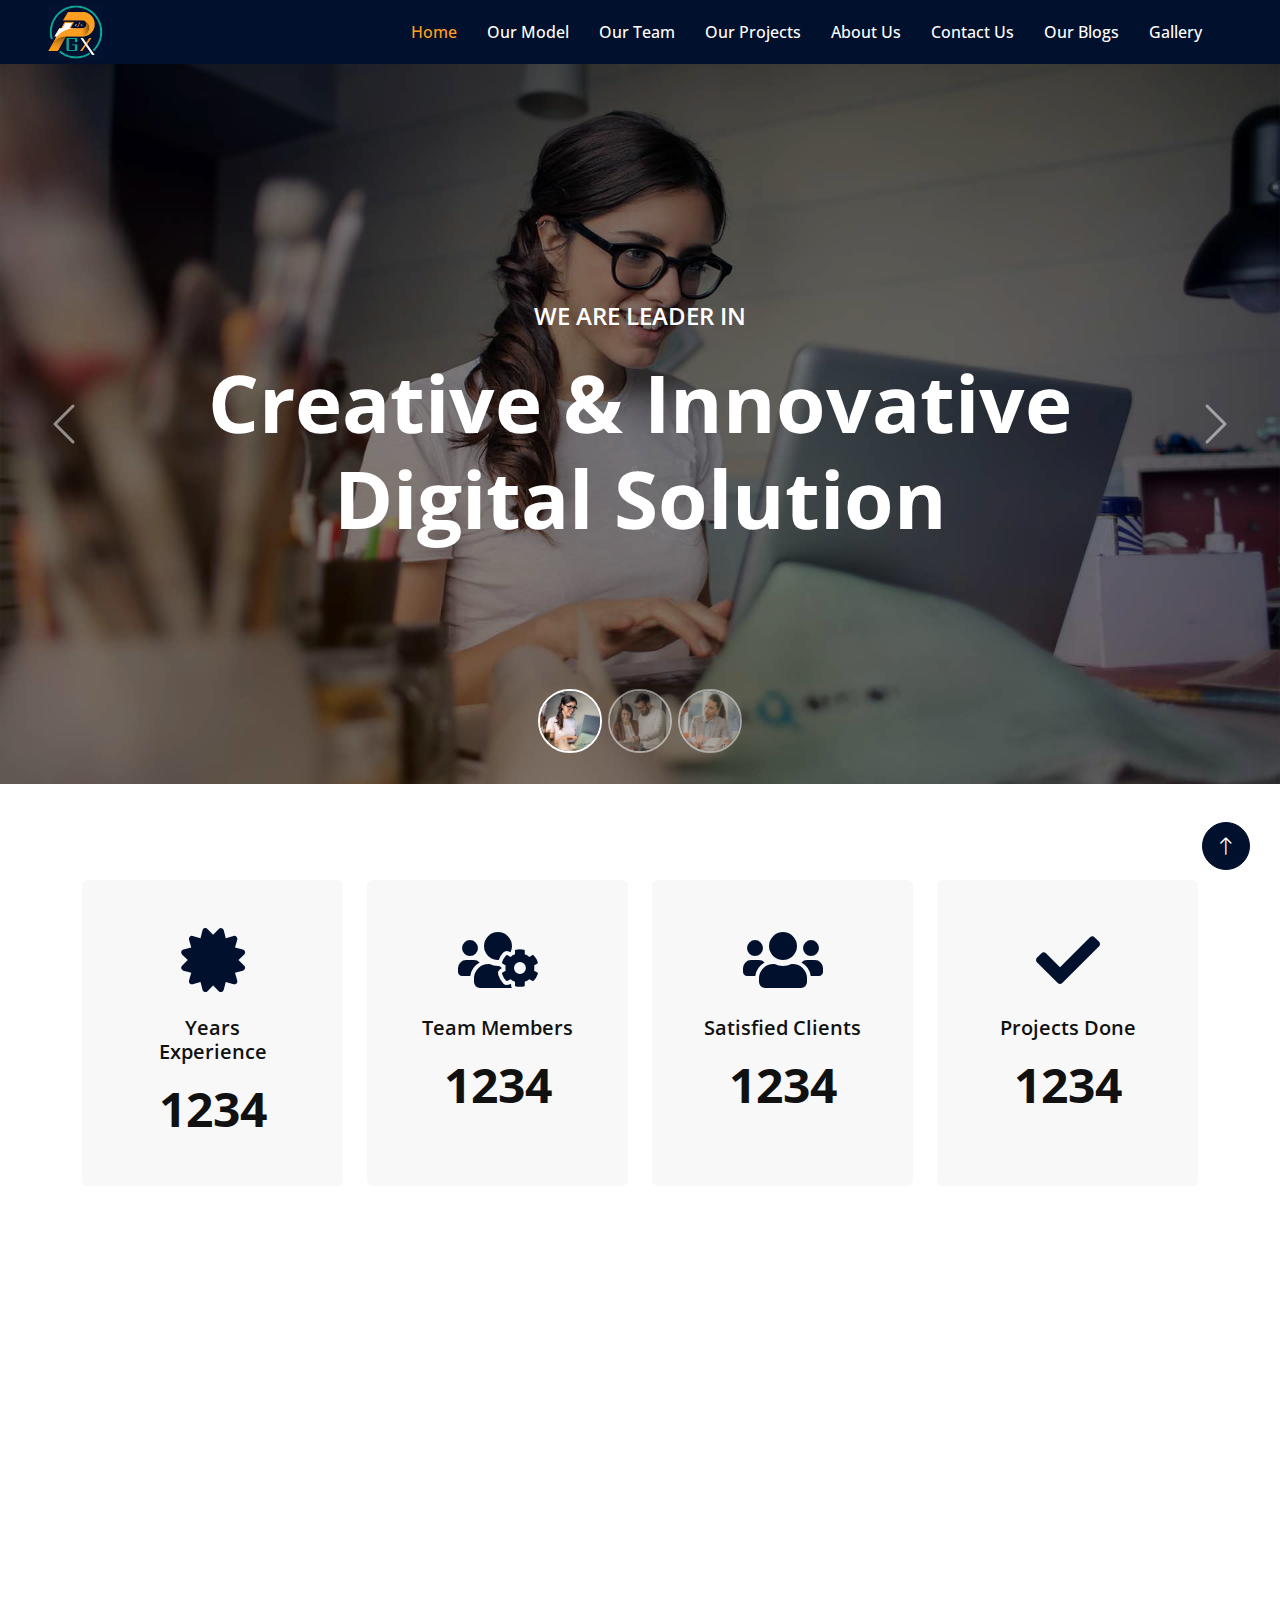
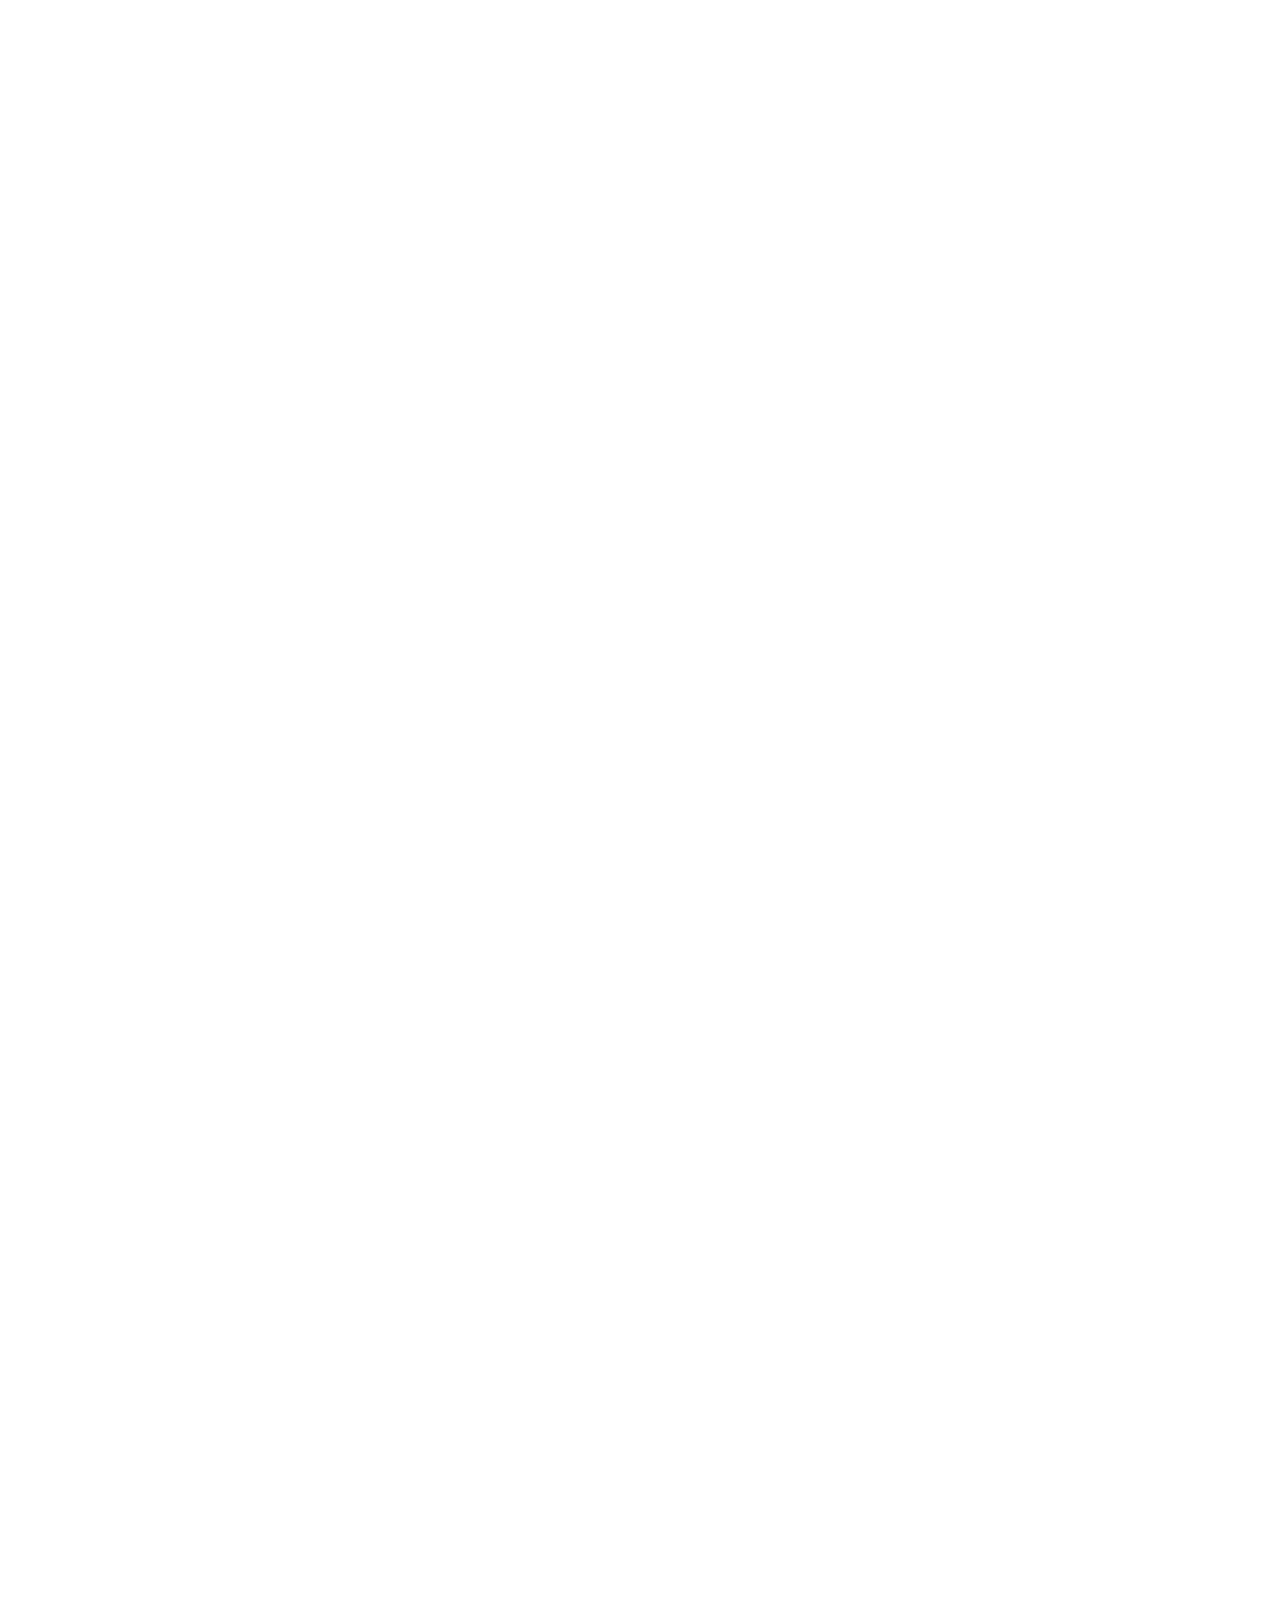
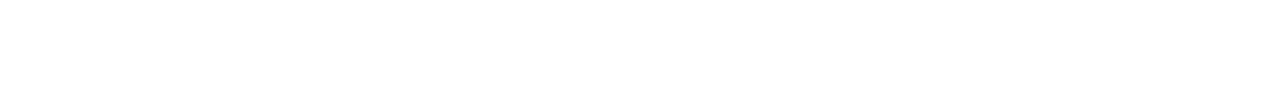
<file: index.html>
<!DOCTYPE html>
<html lang="en">

<head>
    <meta charset="utf-8">
    <title>Home</title>
    <meta content="width=device-width, initial-scale=1.0" name="viewport">
    <meta content="" name="keywords">
    <meta content="" name="description">

    <!-- Favicon -->
    <link href="img/favicon.ico" rel="icon">

    <!-- Google Web Fonts -->
    <link rel="preconnect" href="https://fonts.googleapis.com">
    <link rel="preconnect" href="https://fonts.gstatic.com" crossorigin>
    <link href="https://fonts.googleapis.com/css2?family=Open+Sans:wght@400;500;600;700&display=swap" rel="stylesheet">

    <!-- Icon Font Stylesheet -->
    <link href="https://cdnjs.cloudflare.com/ajax/libs/font-awesome/5.10.0/css/all.min.css" rel="stylesheet">
    <link href="https://cdn.jsdelivr.net/npm/bootstrap-icons@1.4.1/font/bootstrap-icons.css" rel="stylesheet">

    <!-- Libraries Stylesheet -->
    <link href="lib/animate/animate.min.css" rel="stylesheet">
    <link href="lib/owlcarousel/assets/owl.carousel.min.css" rel="stylesheet">
    <link href="lib/lightbox/css/lightbox.min.css" rel="stylesheet">

    <!-- Customized Bootstrap Stylesheet -->
    <link href="css/bootstrap.min.css" rel="stylesheet">

    <!-- Template Stylesheet -->
    <link href="css/style.css" rel="stylesheet">
</head>

<body>
    <!-- Spinner Start -->
    <div id="spinner"
        class="show bg-white position-fixed translate-middle w-100 vh-100 top-50 start-50 d-flex align-items-center justify-content-center">
        <div class="spinner-border position-relative text-primary" style="width: 6rem; height: 6rem;" role="status">
        </div>
        <i class="fa fa-laptop-code fa-2x text-primary position-absolute top-50 start-50 translate-middle"></i>
    </div>
    <!-- Spinner End -->

    <!-- Navbar Start -->
    <nav class="navbar navbar-expand-lg bg-primary navbar-dark sticky-top py-lg-0 px-lg-5 wow fadeIn"
        data-wow-delay="0.1s">
        <a href="#" class="navbar-brand ms-3 d-lg-none">MENU</a>
        <button type="button" class="navbar-toggler me-3" data-bs-toggle="collapse" data-bs-target="#navbarCollapse">
            <span class="navbar-toggler-icon"></span>
        </button>
        <div class="collapse navbar-collapse" id="navbarCollapse">
            <div class="navbar-nav me-auto p-1 p-lg-0 m-0">
                <a href="index.html" class="nav-item nav-link p-0"><img src="img/logo.png" width="55" alt=""></a>
            </div>
            <div class="navbar-nav ms-auto p-3 p-lg-0">
                <a href="index.html" class="nav-item nav-link active">Home</a>
                <a href="model.html" class="nav-item nav-link">Our Model</a>
                <a href="team.html" class="nav-item nav-link">Our Team</a>
                <a href="project.html" class="nav-item nav-link">Our Projects</a>
                <a href="about.html" class="nav-item nav-link">About Us</a>
                <a href="contact.html" class="nav-item nav-link">Contact Us</a>
                <a href="blogs.html" class="nav-item nav-link">Our Blogs</a>
                <a href="gallery.html" class="nav-item nav-link">Gallery</a>
            </div>

        </div>
    </nav>
    <!-- Navbar End -->

    <!-- Carousel Start -->
    <div class="container-fluid p-0 mb-5 wow fadeIn" data-wow-delay="0.1s">
        <div id="header-carousel" class="carousel slide" data-bs-ride="carousel">
            <div class="carousel-indicators">
                <button type="button" data-bs-target="#header-carousel" data-bs-slide-to="0" class="active"
                    aria-current="true" aria-label="Slide 1">
                    <img class="img-fluid" src="img/carousel-1.jpg" alt="Image">
                </button>
                <button type="button" data-bs-target="#header-carousel" data-bs-slide-to="1" aria-label="Slide 2">
                    <img class="img-fluid" src="img/carousel-2.jpg" alt="Image">
                </button>
                <button type="button" data-bs-target="#header-carousel" data-bs-slide-to="2" aria-label="Slide 3">
                    <img class="img-fluid" src="img/carousel-3.jpg" alt="Image">
                </button>
            </div>
            <div class="carousel-inner">
                <div class="carousel-item active">
                    <img class="w-100" src="img/carousel-1.jpg" alt="Image">
                    <div class="carousel-caption">
                        <div class="p-3" style="max-width: 900px;">
                            <h4 class="text-white text-uppercase mb-4 animated zoomIn">We Are Leader In</h4>
                            <h1 class="display-1 text-white mb-0 animated zoomIn">Creative & Innovative Digital Solution
                            </h1>
                        </div>
                    </div>
                </div>
                <div class="carousel-item">
                    <img class="w-100" src="img/carousel-2.jpg" alt="Image">
                    <div class="carousel-caption">
                        <div class="p-3" style="max-width: 900px;">
                            <h4 class="text-white text-uppercase mb-4 animated zoomIn">We Are Leader In</h4>
                            <h1 class="display-1 text-white mb-0 animated zoomIn">Creative & Innovative Digital Solution
                            </h1>
                        </div>
                    </div>
                </div>
                <div class="carousel-item">
                    <img class="w-100" src="img/carousel-3.jpg" alt="Image">
                    <div class="carousel-caption">
                        <div class="p-3" style="max-width: 900px;">
                            <h4 class="text-white text-uppercase mb-4 animated zoomIn">We Are Leader In</h4>
                            <h1 class="display-1 text-white mb-0 animated zoomIn">Creative & Innovative Digital Solution
                            </h1>
                        </div>
                    </div>
                </div>
            </div>
            <button class="carousel-control-prev" type="button" data-bs-target="#header-carousel" data-bs-slide="prev">
                <span class="carousel-control-prev-icon" aria-hidden="true"></span>
                <span class="visually-hidden">Previous</span>
            </button>
            <button class="carousel-control-next" type="button" data-bs-target="#header-carousel" data-bs-slide="next">
                <span class="carousel-control-next-icon" aria-hidden="true"></span>
                <span class="visually-hidden">Next</span>
            </button>
        </div>
    </div>
    <!-- Carousel End -->


    <!-- Facts Start -->
    <div class="container-xxl py-5">
        <div class="container">
            <div class="row g-4">
                <div class="col-lg-3 col-md-6 wow fadeInUp" data-wow-delay="0.1s">
                    <div class="fact-item bg-light rounded text-center h-100 p-5">
                        <i class="fa fa-certificate fa-4x text-primary mb-4"></i>
                        <h5 class="mb-3">Years Experience</h5>
                        <h1 class="display-5 mb-0" data-toggle="counter-up">1234</h1>
                    </div>
                </div>
                <div class="col-lg-3 col-md-6 wow fadeInUp" data-wow-delay="0.3s">
                    <div class="fact-item bg-light rounded text-center h-100 p-5">
                        <i class="fa fa-users-cog fa-4x text-primary mb-4"></i>
                        <h5 class="mb-3">Team Members</h5>
                        <h1 class="display-5 mb-0" data-toggle="counter-up">1234</h1>
                    </div>
                </div>
                <div class="col-lg-3 col-md-6 wow fadeInUp" data-wow-delay="0.5s">
                    <div class="fact-item bg-light rounded text-center h-100 p-5">
                        <i class="fa fa-users fa-4x text-primary mb-4"></i>
                        <h5 class="mb-3">Satisfied Clients</h5>
                        <h1 class="display-5 mb-0" data-toggle="counter-up">1234</h1>
                    </div>
                </div>
                <div class="col-lg-3 col-md-6 wow fadeInUp" data-wow-delay="0.7s">
                    <div class="fact-item bg-light rounded text-center h-100 p-5">
                        <i class="fa fa-check fa-4x text-primary mb-4"></i>
                        <h5 class="mb-3">Projects Done</h5>
                        <h1 class="display-5 mb-0" data-toggle="counter-up">1234</h1>
                    </div>
                </div>
            </div>
        </div>
    </div>
    <!-- Facts End -->

    <!-- About Start -->
    <div class="container-xxl py-5">
        <div class="container">
            <div class="row g-5">
                <div class="col-lg-6 wow fadeInUp text-end" data-wow-delay="0.1s">
                    <!-- <div class="img-border"> -->
                    <img class="img-fluid" width="200" src="img/vision.png" alt="">
                    <!-- </div> -->
                </div>
                <div class="col-lg-6 wow fadeInUp" data-wow-delay="0.5s">
                    <div class="h-100">
                        <h1 class="display-6 mb-4 ">Vision</h1>
                        <p>Being a Sri Lankan software development company with the latest high-level global
                            technologies recognized by the world.
                        </p>
                    </div>
                </div>
            </div>
        </div>
    </div>
    <!-- About End -->

    <!-- About Start -->
    <div class="container-xxl py-5">
        <div class="container">
            <div class="row g-5">
                <div class="col-lg-6 wow fadeInUp" data-wow-delay="0.5s">
                    <div class="h-100">
                        <h1 class="display-6 mb-4">Mission</h1>
                        <p>To be a company that provides the best software solutions with quality, reliability and
                            modern, high-end global technologies to meet the needs of customers.
                        </p>
                    </div>
                </div>
                <div class="col-lg-6 wow fadeInUp" data-wow-delay="0.1s">
                    <!-- <div class="img-border"> -->
                    <img class="img-fluid" width="200" src="img/mision.png" alt="">
                    <!-- </div> -->
                </div>
            </div>
        </div>
    </div>
    <!-- About End -->

    <!-- Service Start -->
    <div class="container-xxl py-5">
        <div class="container">
            <div class="text-center mx-auto mb-5 wow fadeInUp" data-wow-delay="0.1s" style="max-width: 600px;">
                <h6 class="section-title bg-white text-center text-primary px-3">Services</h6>
                <h1 class="display-6 mb-4">We Focuse On Making The Best In All Sectors</h1>
            </div>
            <div class="row g-4">
                <div class="col-lg-4 col-md-6 wow fadeInUp" data-wow-delay="0.1s">
                    <a class="service-item d-block rounded text-center h-100 p-4" href="">
                        <img class="img-fluid rounded mb-4" src="img/service-1.jpg" alt="">
                        <h4 class="mb-0">Web Design</h4>
                    </a>
                </div>
                <div class="col-lg-4 col-md-6 wow fadeInUp" data-wow-delay="0.3s">
                    <a class="service-item d-block rounded text-center h-100 p-4" href="">
                        <img class="img-fluid rounded mb-4" src="img/service-2.jpg" alt="">
                        <h4 class="mb-0">App Development</h4>
                    </a>
                </div>
                <div class="col-lg-4 col-md-6 wow fadeInUp" data-wow-delay="0.5s">
                    <a class="service-item d-block rounded text-center h-100 p-4" href="">
                        <img class="img-fluid rounded mb-4" src="img/service-3.jpg" alt="">
                        <h4 class="mb-0">SEO Optimization</h4>
                    </a>
                </div>
                <div class="col-lg-4 col-md-6 wow fadeInUp" data-wow-delay="0.1s">
                    <a class="service-item d-block rounded text-center h-100 p-4" href="">
                        <img class="img-fluid rounded mb-4" src="img/service-4.jpg" alt="">
                        <h4 class="mb-0">Social Marketing</h4>
                    </a>
                </div>
                <div class="col-lg-4 col-md-6 wow fadeInUp" data-wow-delay="0.3s">
                    <a class="service-item d-block rounded text-center h-100 p-4" href="">
                        <img class="img-fluid rounded mb-4" src="img/service-5.jpg" alt="">
                        <h4 class="mb-0">Email Marketing</h4>
                    </a>
                </div>
                <div class="col-lg-4 col-md-6 wow fadeInUp" data-wow-delay="0.5s">
                    <a class="service-item d-block rounded text-center h-100 p-4" href="">
                        <img class="img-fluid rounded mb-4" src="img/service-6.jpg" alt="">
                        <h4 class="mb-0">PPC Advertising</h4>
                    </a>
                </div>
            </div>
        </div>
    </div>
    <!-- Service End -->


    <!-- Footer Start -->
    <div class="container-fluid bg-primary text-body footer mt-5 pt-5 wow fadeIn" data-wow-delay="0.1s">
        <div class="container py-5">
            <div class="row g-5">
                <div class="col-lg-3 col-md-6">
                    <h5 class="text-light mb-4">Address</h5>
                    <p class="mb-2"><i class="fa fa-map-marker-alt me-3"></i>No. 104 Church Road, Gampaha.</p>
                    <p class="mb-2"><i class="fa fa-phone-alt me-3"></i>+94 7570 33713</p>
                    <p class="mb-2"><i class="fa fa-envelope me-3"></i>info@Progenxsolution.com</p>
                    <div class="d-flex pt-2">
                        <a class="btn btn-square btn-outline-secondary rounded-circle me-1" href=""><i
                                class="fab fa-twitter"></i></a>
                        <a class="btn btn-square btn-outline-secondary rounded-circle me-1" href=""><i
                                class="fab fa-facebook-f"></i></a>
                        <a class="btn btn-square btn-outline-secondary rounded-circle me-1" href=""><i
                                class="fab fa-youtube"></i></a>
                        <a class="btn btn-square btn-outline-secondary rounded-circle me-0" href=""><i
                                class="fab fa-linkedin-in"></i></a>
                    </div>
                </div>
                <div class="col-lg-3 col-md-6">
                    <h5 class="text-light mb-4">Quick Links</h5>
                    <a class="btn btn-link" href="">About Us</a>
                    <a class="btn btn-link" href="">Contact Us</a>
                    <a class="btn btn-link" href="">Our Services</a>
                    <a class="btn btn-link" href="">Terms & Condition</a>
                    <a class="btn btn-link" href="">Support</a>
                </div>
                <div class="col-lg-6 col-md-6">
                    <img src="img/logo2.png" class="img-fluid" alt="">
                </div>
            </div>
        </div>
        <div class="container-fluid copyright">
            <div class="container">
                <div class="row">
                    <div class="col-md-6 text-center text-md-start mb-3 mb-md-0">
                        &copy; <a href="#">Progenxsolution.com</a>, All Right Reserved.
                    </div>
                    <div class="col-md-6 text-center text-md-end">
                        <!--/*** This template is free as long as you keep the footer author’s credit link/attribution link/backlink. If you'd like to use the template without the footer author’s credit link/attribution link/backlink, you can purchase the Credit Removal License from "https://htmlcodex.com/credit-removal". Thank you for your support. ***/-->
                        Designed By <a href="#">Progenxsolution.com</a>
                    </div>
                </div>
            </div>
        </div>
    </div>
    <!-- Footer End -->

    <!-- Back to Top -->
    <a href="#" class="btn btn-lg btn-primary btn-lg-square rounded-circle back-to-top"><i
            class="bi bi-arrow-up"></i></a>


    <!-- JavaScript Libraries -->
    <script src="https://code.jquery.com/jquery-3.4.1.min.js"></script>
    <script src="https://cdn.jsdelivr.net/npm/bootstrap@5.0.0/dist/js/bootstrap.bundle.min.js"></script>
    <script src="lib/wow/wow.min.js"></script>
    <script src="lib/easing/easing.min.js"></script>
    <script src="lib/waypoints/waypoints.min.js"></script>
    <script src="lib/counterup/counterup.min.js"></script>
    <script src="lib/owlcarousel/owl.carousel.min.js"></script>
    <script src="lib/lightbox/js/lightbox.min.js"></script>

    <!-- Template Javascript -->
    <script src="js/main.js"></script>
</body>

</html>
</file>
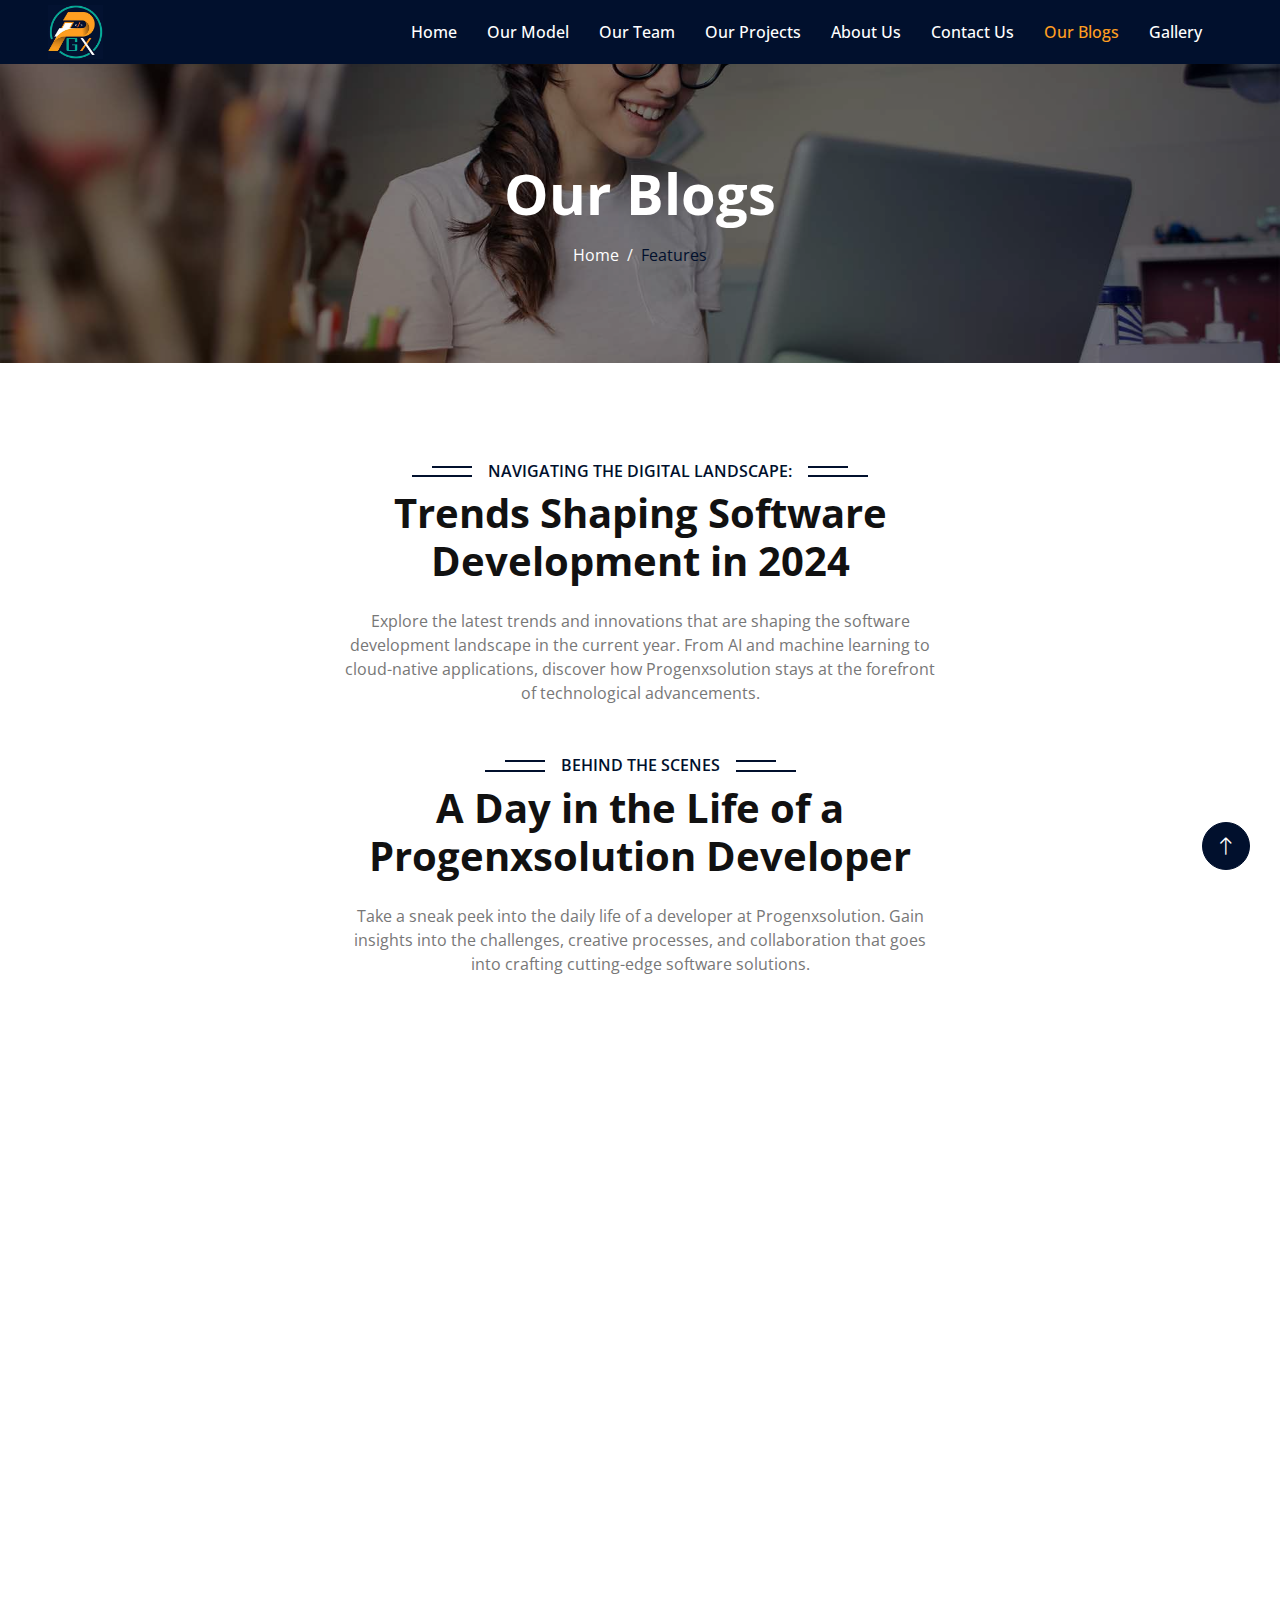
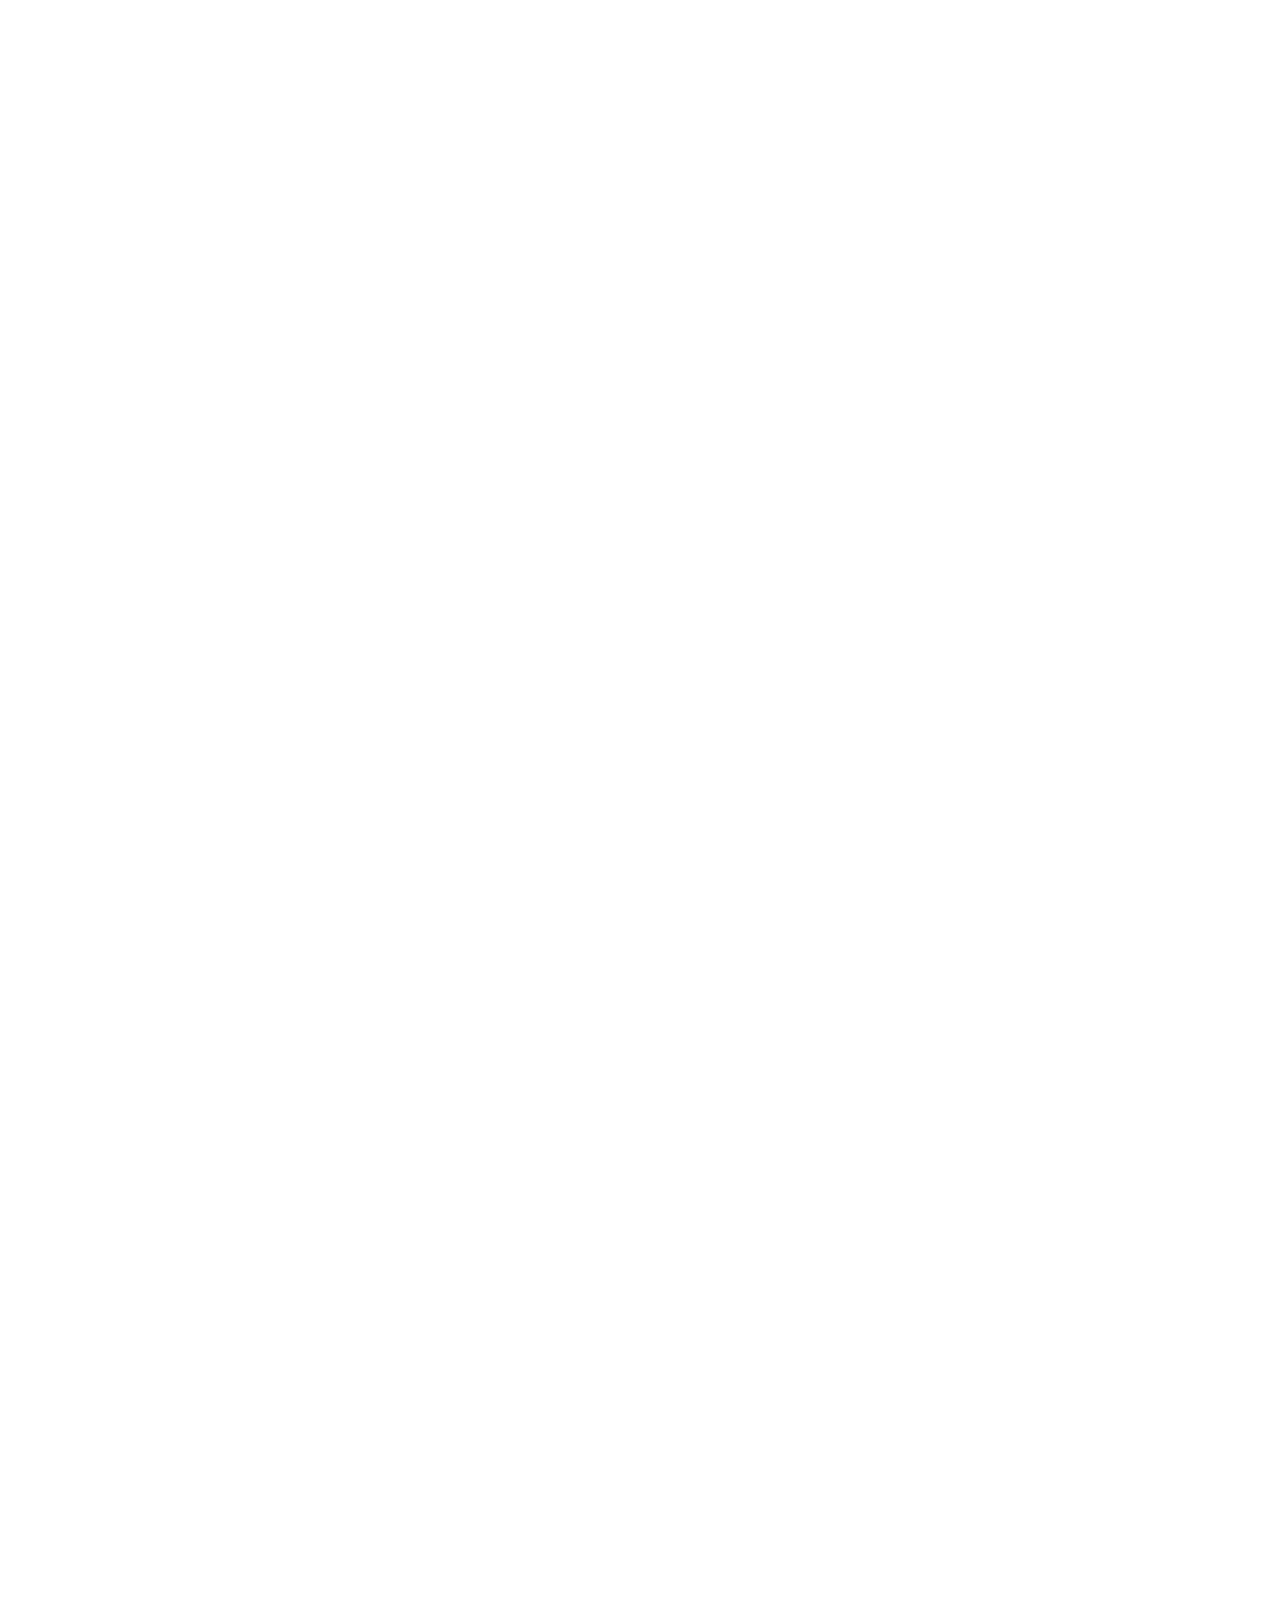
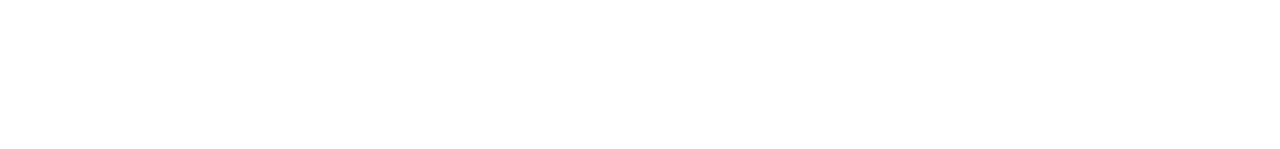
<file: blogs.html>
<!DOCTYPE html>
<html lang="en">

<head>
    <meta charset="utf-8">
    <title>Blogs</title>
    <meta content="width=device-width, initial-scale=1.0" name="viewport">
    <meta content="" name="keywords">
    <meta content="" name="description">

    <!-- Favicon -->
    <link href="img/favicon.ico" rel="icon">

    <!-- Google Web Fonts -->
    <link rel="preconnect" href="https://fonts.googleapis.com">
    <link rel="preconnect" href="https://fonts.gstatic.com" crossorigin>
    <link href="https://fonts.googleapis.com/css2?family=Open+Sans:wght@400;500;600;700&display=swap" rel="stylesheet">

    <!-- Icon Font Stylesheet -->
    <link href="https://cdnjs.cloudflare.com/ajax/libs/font-awesome/5.10.0/css/all.min.css" rel="stylesheet">
    <link href="https://cdn.jsdelivr.net/npm/bootstrap-icons@1.4.1/font/bootstrap-icons.css" rel="stylesheet">

    <!-- Libraries Stylesheet -->
    <link href="lib/animate/animate.min.css" rel="stylesheet">
    <link href="lib/owlcarousel/assets/owl.carousel.min.css" rel="stylesheet">
    <link href="lib/lightbox/css/lightbox.min.css" rel="stylesheet">

    <!-- Customized Bootstrap Stylesheet -->
    <link href="css/bootstrap.min.css" rel="stylesheet">

    <!-- Template Stylesheet -->
    <link href="css/style.css" rel="stylesheet">
</head>

<body>
    <!-- Spinner Start -->
    <div id="spinner"
        class="show bg-white position-fixed translate-middle w-100 vh-100 top-50 start-50 d-flex align-items-center justify-content-center">
        <div class="spinner-border position-relative text-primary" style="width: 6rem; height: 6rem;" role="status">
        </div>
        <i class="fa fa-laptop-code fa-2x text-primary position-absolute top-50 start-50 translate-middle"></i>
    </div>
    <!-- Spinner End -->
    <!-- Navbar Start -->
    <nav class="navbar navbar-expand-lg bg-primary navbar-dark sticky-top py-lg-0 px-lg-5 wow fadeIn"
        data-wow-delay="0.1s">
        <a href="#" class="navbar-brand ms-3 d-lg-none">MENU</a>
        <button type="button" class="navbar-toggler me-3" data-bs-toggle="collapse" data-bs-target="#navbarCollapse">
            <span class="navbar-toggler-icon"></span>
        </button>
        <div class="collapse navbar-collapse" id="navbarCollapse">
            <div class="navbar-nav me-auto p-1 p-lg-0 m-0">
                <a href="index.html" class="nav-item nav-link p-0"><img src="img/logo.png" width="55" alt=""></a>
            </div>
            <div class="navbar-nav ms-auto p-3 p-lg-0">
                <a href="index.html" class="nav-item nav-link">Home</a>
                <a href="model.html" class="nav-item nav-link">Our Model</a>
                <a href="team.html" class="nav-item nav-link">Our Team</a>
                <a href="project.html" class="nav-item nav-link">Our Projects</a>
                <a href="about.html" class="nav-item nav-link">About Us</a>
                <a href="contact.html" class="nav-item nav-link">Contact Us</a>
                <a href="blogs.html" class="nav-item nav-link active">Our Blogs</a>
                <a href="gallery.html" class="nav-item nav-link">Gallery</a>
            </div>
        </div>
    </nav>
    <!-- Navbar End -->


    <!-- Page Header Start -->
    <div class="container-fluid page-header py-5 mb-5 wow fadeIn" data-wow-delay="0.1s">
        <div class="container text-center py-5">
            <h1 class="display-4 text-white animated slideInDown mb-3">Our Blogs</h1>
            <nav aria-label="breadcrumb animated slideInDown">
                <ol class="breadcrumb justify-content-center mb-0">
                    <li class="breadcrumb-item"><a class="text-white" href="#">Home</a></li>
                    <li class="breadcrumb-item text-primary active" aria-current="page">Features</li>
                </ol>
            </nav>
        </div>
    </div>
    <!-- Page Header End -->


    <!-- Facts Start -->
    <div class="container-xxl py-5">
        <div class="container">
            <div class="text-center mx-auto mb-5 wow fadeInUp" data-wow-delay="0.1s" style="max-width: 600px;">
                <h6 class="section-title bg-white text-center text-primary px-3">Navigating the Digital Landscape:</h6>
                <h1 class="display-6 mb-4">Trends Shaping Software Development in 2024</h1>
                <p> Explore the latest trends and innovations that are shaping the software development landscape in the
                    current
                    year. From AI and machine learning to cloud-native applications, discover how Progenxsolution stays
                    at the
                    forefront of technological advancements.</p>
            </div>
            <div class="text-center mx-auto mb-5 wow fadeInUp" data-wow-delay="0.1s" style="max-width: 600px;">
                <h6 class="section-title bg-white text-center text-primary px-3">Behind the Scenes</h6>
                <h1 class="display-6 mb-4">A Day in the Life of a Progenxsolution Developer</h1>
                <p>Take a sneak peek into the daily life of a developer at Progenxsolution. Gain insights into the
                    challenges, creative processes, and collaboration that goes into crafting cutting-edge software
                    solutions.</p>
            </div>
            <div class="text-center mx-auto mb-5 wow fadeInUp" data-wow-delay="0.1s" style="max-width: 600px;">
                <h6 class="section-title bg-white text-center text-primary px-3">Empowering Businesses</h6>
                <h1 class="display-6 mb-4">The Role of UI/UX in Software Development</h1>
                <p>Delve into the significance of User Interface (UI) and User Experience (UX) design in creating
                    software that not only meets functional requirements but also provides a seamless and enjoyable user
                    journey.</p>
            </div>
            <div class="text-center mx-auto mb-5 wow fadeInUp" data-wow-delay="0.1s" style="max-width: 600px;">
                <h6 class="section-title bg-white text-center text-primary px-3">Progenxsolution's Commitment to
                    Cybersecurity</h6>
                <h1 class="display-6 mb-4">Safeguarding Your Digital World</h1>
                <p>Explore Progenxsolution's approach to cybersecurity and the measures taken to ensure the integrity
                    and security of the software solutions provided. Learn about the latest advancements in
                    cybersecurity technology.</p>
            </div>
            <div class="text-center mx-auto mb-5 wow fadeInUp" data-wow-delay="0.1s" style="max-width: 600px;">
                <h6 class="section-title bg-white text-center text-primary px-3">The Evolution of Agile</h6>
                <h1 class="display-6 mb-4">Progenxsolution's Agile Development Methodology</h1>
                <p>Discover how Progenxsolution embraces and evolves with Agile development methodologies. Learn about
                    the benefits of Agile in delivering software solutions with speed, flexibility, and customer
                    satisfaction in mind.</p>
            </div>
            <div class="text-center mx-auto mb-5 wow fadeInUp" data-wow-delay="0.1s" style="max-width: 600px;">
                <h6 class="section-title bg-white text-center text-primary px-3">Innovation Spotlight</h6>
                <h1 class="display-6 mb-4">Progenxsolution's Contributions to Open Source Projects</h1>
                <p>Highlight Progenxsolution's involvement in open-source projects and how the company contributes to
                    the global developer community. Explore the impact of open-source initiatives on Progenxsolution's
                    software development practices.</p>
            </div>
            <div class="text-center mx-auto mb-5 wow fadeInUp" data-wow-delay="0.1s" style="max-width: 600px;">
                <h6 class="section-title bg-white text-center text-primary px-3">Sustainable Software</h6>
                <h1 class="display-6 mb-4">Progenxsolution's Eco-Friendly Approach to Development</h1>
                <p>Examine Progenxsolution's commitment to sustainability in software development. Learn about
                    eco-friendly practices, energy-efficient coding, and how the company minimizes its carbon footprint
                    in the digital world.</p>
            </div>
            <div class="text-center mx-auto mb-5 wow fadeInUp" data-wow-delay="0.1s" style="max-width: 600px;">
                <h6 class="section-title bg-white text-center text-primary px-3">Customer Success Stories</h6>
                <h1 class="display-6 mb-4">Realizing the Progenxsolution Advantage</h1>
                <p>Share success stories and testimonials from Progenxsolution's clients. Explore how the company's
                    software solutions have made a positive impact on businesses across various industries.</p>
            </div>
        </div>
    </div>
    <!-- Facts End -->

    <!-- Footer Start -->
    <div class="container-fluid bg-primary text-body footer mt-5 pt-5 wow fadeIn" data-wow-delay="0.1s">
        <div class="container py-5">
            <div class="row g-5">
                <div class="col-lg-3 col-md-6">
                    <h5 class="text-light mb-4">Address</h5>
                    <p class="mb-2"><i class="fa fa-map-marker-alt me-3"></i>No. 104 Church Road, Gampaha.</p>
                    <p class="mb-2"><i class="fa fa-phone-alt me-3"></i>+94 7570 33713</p>
                    <p class="mb-2"><i class="fa fa-envelope me-3"></i>info@Progenxsolution.com</p>
                    <div class="d-flex pt-2">
                        <a class="btn btn-square btn-outline-secondary rounded-circle me-1" href=""><i
                                class="fab fa-twitter"></i></a>
                        <a class="btn btn-square btn-outline-secondary rounded-circle me-1" href=""><i
                                class="fab fa-facebook-f"></i></a>
                        <a class="btn btn-square btn-outline-secondary rounded-circle me-1" href=""><i
                                class="fab fa-youtube"></i></a>
                        <a class="btn btn-square btn-outline-secondary rounded-circle me-0" href=""><i
                                class="fab fa-linkedin-in"></i></a>
                    </div>
                </div>
                <div class="col-lg-3 col-md-6">
                    <h5 class="text-light mb-4">Quick Links</h5>
                    <a class="btn btn-link" href="">About Us</a>
                    <a class="btn btn-link" href="">Contact Us</a>
                    <a class="btn btn-link" href="">Our Services</a>
                    <a class="btn btn-link" href="">Terms & Condition</a>
                    <a class="btn btn-link" href="">Support</a>
                </div>
                <div class="col-lg-6 col-md-6">
                    <img src="img/logo2.png" class="img-fluid" alt="">
                </div>
            </div>
        </div>
        <div class="container-fluid copyright">
            <div class="container">
                <div class="row">
                    <div class="col-md-6 text-center text-md-start mb-3 mb-md-0">
                        &copy; <a href="#">Progenxsolution.com</a>, All Right Reserved.
                    </div>
                    <div class="col-md-6 text-center text-md-end">
                        <!--/*** This template is free as long as you keep the footer author’s credit link/attribution link/backlink. If you'd like to use the template without the footer author’s credit link/attribution link/backlink, you can purchase the Credit Removal License from "https://htmlcodex.com/credit-removal". Thank you for your support. ***/-->
                        Designed By <a href="#">Progenxsolution.com</a>
                    </div>
                </div>
            </div>
        </div>
    </div>
    <!-- Footer End -->

    <!-- Back to Top -->
    <a href="#" class="btn btn-lg btn-primary btn-lg-square rounded-circle back-to-top"><i
            class="bi bi-arrow-up"></i></a>


    <!-- JavaScript Libraries -->
    <script src="https://code.jquery.com/jquery-3.4.1.min.js"></script>
    <script src="https://cdn.jsdelivr.net/npm/bootstrap@5.0.0/dist/js/bootstrap.bundle.min.js"></script>
    <script src="lib/wow/wow.min.js"></script>
    <script src="lib/easing/easing.min.js"></script>
    <script src="lib/waypoints/waypoints.min.js"></script>
    <script src="lib/counterup/counterup.min.js"></script>
    <script src="lib/owlcarousel/owl.carousel.min.js"></script>
    <script src="lib/lightbox/js/lightbox.min.js"></script>

    <!-- Template Javascript -->
    <script src="js/main.js"></script>
</body>

</html>
</file>
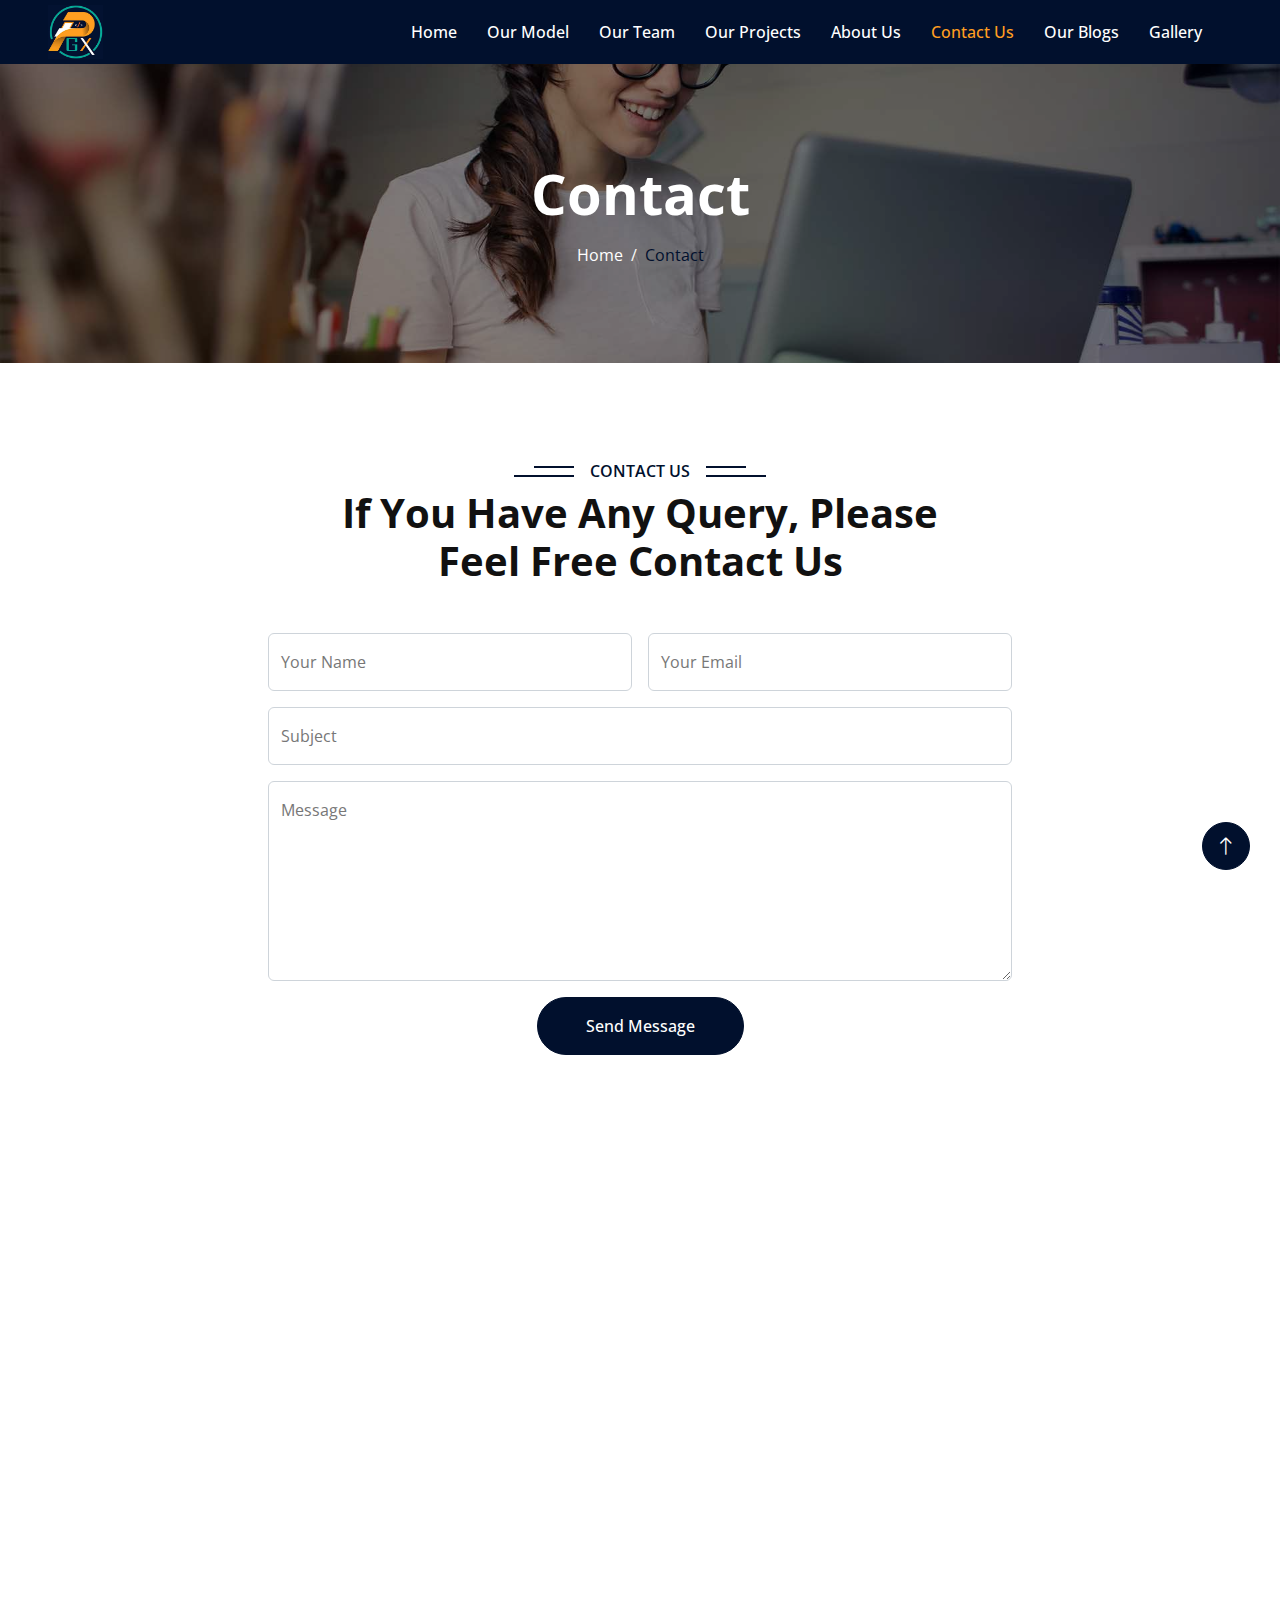
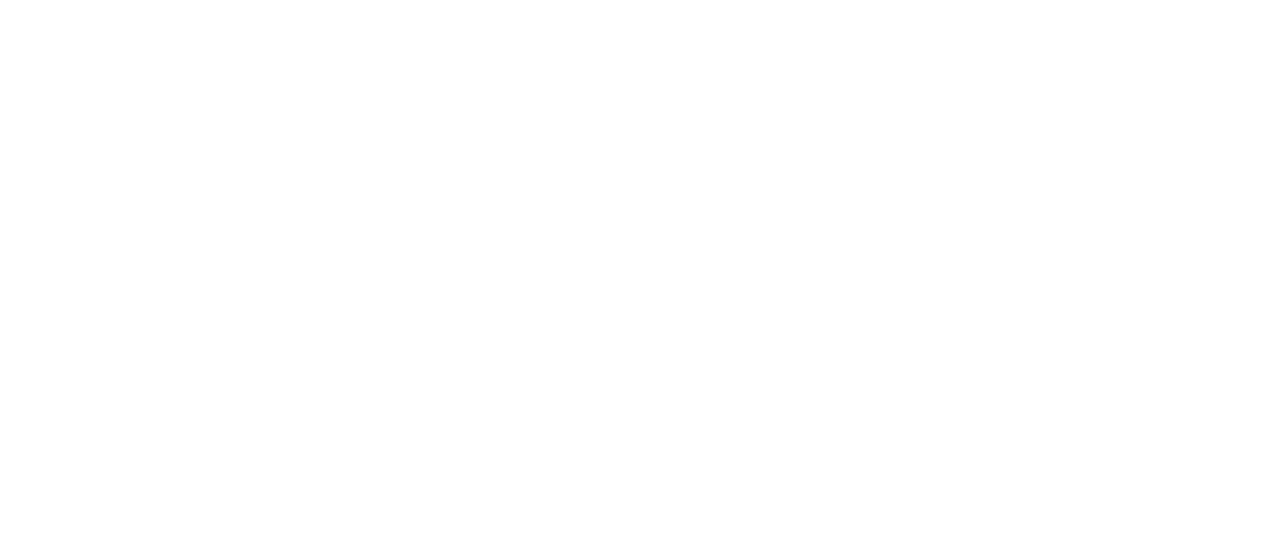
<file: contact.html>
<!DOCTYPE html>
<html lang="en">

<head>
    <meta charset="utf-8">
    <title>Contact Us</title>
    <meta content="width=device-width, initial-scale=1.0" name="viewport">
    <meta content="" name="keywords">
    <meta content="" name="description">

    <!-- Favicon -->
    <link href="img/favicon.ico" rel="icon">

    <!-- Google Web Fonts -->
    <link rel="preconnect" href="https://fonts.googleapis.com">
    <link rel="preconnect" href="https://fonts.gstatic.com" crossorigin>
    <link href="https://fonts.googleapis.com/css2?family=Open+Sans:wght@400;500;600;700&display=swap" rel="stylesheet">

    <!-- Icon Font Stylesheet -->
    <link href="https://cdnjs.cloudflare.com/ajax/libs/font-awesome/5.10.0/css/all.min.css" rel="stylesheet">
    <link href="https://cdn.jsdelivr.net/npm/bootstrap-icons@1.4.1/font/bootstrap-icons.css" rel="stylesheet">

    <!-- Libraries Stylesheet -->
    <link href="lib/animate/animate.min.css" rel="stylesheet">
    <link href="lib/owlcarousel/assets/owl.carousel.min.css" rel="stylesheet">
    <link href="lib/lightbox/css/lightbox.min.css" rel="stylesheet">

    <!-- Customized Bootstrap Stylesheet -->
    <link href="css/bootstrap.min.css" rel="stylesheet">

    <!-- Template Stylesheet -->
    <link href="css/style.css" rel="stylesheet">
</head>

<body>
    <!-- Spinner Start -->
    <div id="spinner"
        class="show bg-white position-fixed translate-middle w-100 vh-100 top-50 start-50 d-flex align-items-center justify-content-center">
        <div class="spinner-border position-relative text-primary" style="width: 6rem; height: 6rem;" role="status">
        </div>
        <i class="fa fa-laptop-code fa-2x text-primary position-absolute top-50 start-50 translate-middle"></i>
    </div>
    <!-- Spinner End -->

    <!-- Navbar Start -->
    <nav class="navbar navbar-expand-lg bg-primary navbar-dark sticky-top py-lg-0 px-lg-5 wow fadeIn"
        data-wow-delay="0.1s">
        <a href="#" class="navbar-brand ms-3 d-lg-none">MENU</a>
        <button type="button" class="navbar-toggler me-3" data-bs-toggle="collapse" data-bs-target="#navbarCollapse">
            <span class="navbar-toggler-icon"></span>
        </button>
        <div class="collapse navbar-collapse" id="navbarCollapse">
            <div class="navbar-nav me-auto p-1 p-lg-0 m-0">
                <a href="index.html" class="nav-item nav-link p-0"><img src="img/logo.png" width="55" alt=""></a>
            </div>
            <div class="navbar-nav ms-auto p-3 p-lg-0">
                <a href="index.html" class="nav-item nav-link">Home</a>
                <a href="model.html" class="nav-item nav-link">Our Model</a>
                <a href="team.html" class="nav-item nav-link">Our Team</a>
                <a href="project.html" class="nav-item nav-link">Our Projects</a>
                <a href="about.html" class="nav-item nav-link">About Us</a>
                <a href="contact.html" class="nav-item nav-link active">Contact Us</a>
                <a href="blogs.html" class="nav-item nav-link">Our Blogs</a>
                <a href="gallery.html" class="nav-item nav-link">Gallery</a>
            </div>
        </div>
    </nav>
    <!-- Navbar End -->

    <!-- Page Header Start -->
    <div class="container-fluid page-header py-5 mb-5 wow fadeIn" data-wow-delay="0.1s">
        <div class="container text-center py-5">
            <h1 class="display-4 text-white animated slideInDown mb-3">Contact</h1>
            <nav aria-label="breadcrumb animated slideInDown">
                <ol class="breadcrumb justify-content-center mb-0">
                    <li class="breadcrumb-item"><a class="text-white" href="#">Home</a></li>
                    <li class="breadcrumb-item text-primary active" aria-current="page">Contact</li>
                </ol>
            </nav>
        </div>
    </div>
    <!-- Page Header End -->


    <!-- Contact Start -->
    <div class="container-xxl py-5">
        <div class="container">
            <div class="text-center mx-auto mb-5 wow fadeInUp" data-wow-delay="0.1s" style="max-width: 600px;">
                <h6 class="section-title bg-white text-center text-primary px-3">Contact Us</h6>
                <h1 class="display-6 mb-4">If You Have Any Query, Please Feel Free Contact Us</h1>
            </div>
            <div class="row g-0 justify-content-center">
                <div class="col-lg-8 wow fadeInUp" data-wow-delay="0.5s">
                    <form>
                        <div class="row g-3">
                            <div class="col-md-6">
                                <div class="form-floating">
                                    <input type="text" class="form-control" id="name" placeholder="Your Name">
                                    <label for="name">Your Name</label>
                                </div>
                            </div>
                            <div class="col-md-6">
                                <div class="form-floating">
                                    <input type="email" class="form-control" id="email" placeholder="Your Email">
                                    <label for="email">Your Email</label>
                                </div>
                            </div>
                            <div class="col-12">
                                <div class="form-floating">
                                    <input type="text" class="form-control" id="subject" placeholder="Subject">
                                    <label for="subject">Subject</label>
                                </div>
                            </div>
                            <div class="col-12">
                                <div class="form-floating">
                                    <textarea class="form-control" placeholder="Leave a message here" id="message"
                                        style="height: 200px"></textarea>
                                    <label for="message">Message</label>
                                </div>
                            </div>
                            <div class="col-12 text-center">
                                <button class="btn btn-primary rounded-pill py-3 px-5" type="submit">Send
                                    Message</button>
                            </div>
                        </div>
                    </form>
                </div>
            </div>
        </div>
    </div>
    <!-- Contact End -->


    <!-- Google Map Start -->
    <div class="container-xxl pt-5 px-0 wow fadeIn" data-wow-delay="0.1s">
        <iframe class="w-100 mb-n2" style="height: 450px;"
            src="https://www.google.com/maps/embed?pb=!1m18!1m12!1m3!1d3001156.4288297426!2d-78.01371936852176!3d42.72876761954724!2m3!1f0!2f0!3f0!3m2!1i1024!2i768!4f13.1!3m3!1m2!1s0x4ccc4bf0f123a5a9%3A0xddcfc6c1de189567!2sNew%20York%2C%20USA!5e0!3m2!1sen!2sbd!4v1603794290143!5m2!1sen!2sbd"
            frameborder="0" allowfullscreen="" aria-hidden="false" tabindex="0"></iframe>
    </div>
    <!-- Google Map End -->

    <!-- Footer Start -->
    <div class="container-fluid bg-primary text-body footer mt-5 pt-5 wow fadeIn" data-wow-delay="0.1s">
        <div class="container py-5">
            <div class="row g-5">
                <div class="col-lg-3 col-md-6">
                    <h5 class="text-light mb-4">Address</h5>
                    <p class="mb-2"><i class="fa fa-map-marker-alt me-3"></i>No. 104 Church Road, Gampaha.</p>
                    <p class="mb-2"><i class="fa fa-phone-alt me-3"></i>+94 7570 33713</p>
                    <p class="mb-2"><i class="fa fa-envelope me-3"></i>info@Progenxsolution.com</p>
                    <div class="d-flex pt-2">
                        <a class="btn btn-square btn-outline-secondary rounded-circle me-1" href=""><i
                                class="fab fa-twitter"></i></a>
                        <a class="btn btn-square btn-outline-secondary rounded-circle me-1" href=""><i
                                class="fab fa-facebook-f"></i></a>
                        <a class="btn btn-square btn-outline-secondary rounded-circle me-1" href=""><i
                                class="fab fa-youtube"></i></a>
                        <a class="btn btn-square btn-outline-secondary rounded-circle me-0" href=""><i
                                class="fab fa-linkedin-in"></i></a>
                    </div>
                </div>
                <div class="col-lg-3 col-md-6">
                    <h5 class="text-light mb-4">Quick Links</h5>
                    <a class="btn btn-link" href="">About Us</a>
                    <a class="btn btn-link" href="">Contact Us</a>
                    <a class="btn btn-link" href="">Our Services</a>
                    <a class="btn btn-link" href="">Terms & Condition</a>
                    <a class="btn btn-link" href="">Support</a>
                </div>
                <div class="col-lg-6 col-md-6">
                    <img src="img/logo2.png" class="img-fluid" alt="">
                </div>
            </div>
        </div>
        <div class="container-fluid copyright">
            <div class="container">
                <div class="row">
                    <div class="col-md-6 text-center text-md-start mb-3 mb-md-0">
                        &copy; <a href="#">Progenxsolution.com</a>, All Right Reserved.
                    </div>
                    <div class="col-md-6 text-center text-md-end">
                        <!--/*** This template is free as long as you keep the footer author’s credit link/attribution link/backlink. If you'd like to use the template without the footer author’s credit link/attribution link/backlink, you can purchase the Credit Removal License from "https://htmlcodex.com/credit-removal". Thank you for your support. ***/-->
                        Designed By <a href="#">Progenxsolution.com</a>
                    </div>
                </div>
            </div>
        </div>
    </div>
    <!-- Footer End -->


    <!-- Back to Top -->
    <a href="#" class="btn btn-lg btn-primary btn-lg-square rounded-circle back-to-top"><i
            class="bi bi-arrow-up"></i></a>


    <!-- JavaScript Libraries -->
    <script src="https://code.jquery.com/jquery-3.4.1.min.js"></script>
    <script src="https://cdn.jsdelivr.net/npm/bootstrap@5.0.0/dist/js/bootstrap.bundle.min.js"></script>
    <script src="lib/wow/wow.min.js"></script>
    <script src="lib/easing/easing.min.js"></script>
    <script src="lib/waypoints/waypoints.min.js"></script>
    <script src="lib/counterup/counterup.min.js"></script>
    <script src="lib/owlcarousel/owl.carousel.min.js"></script>
    <script src="lib/lightbox/js/lightbox.min.js"></script>

    <!-- Template Javascript -->
    <script src="js/main.js"></script>
</body>

</html>
</file>
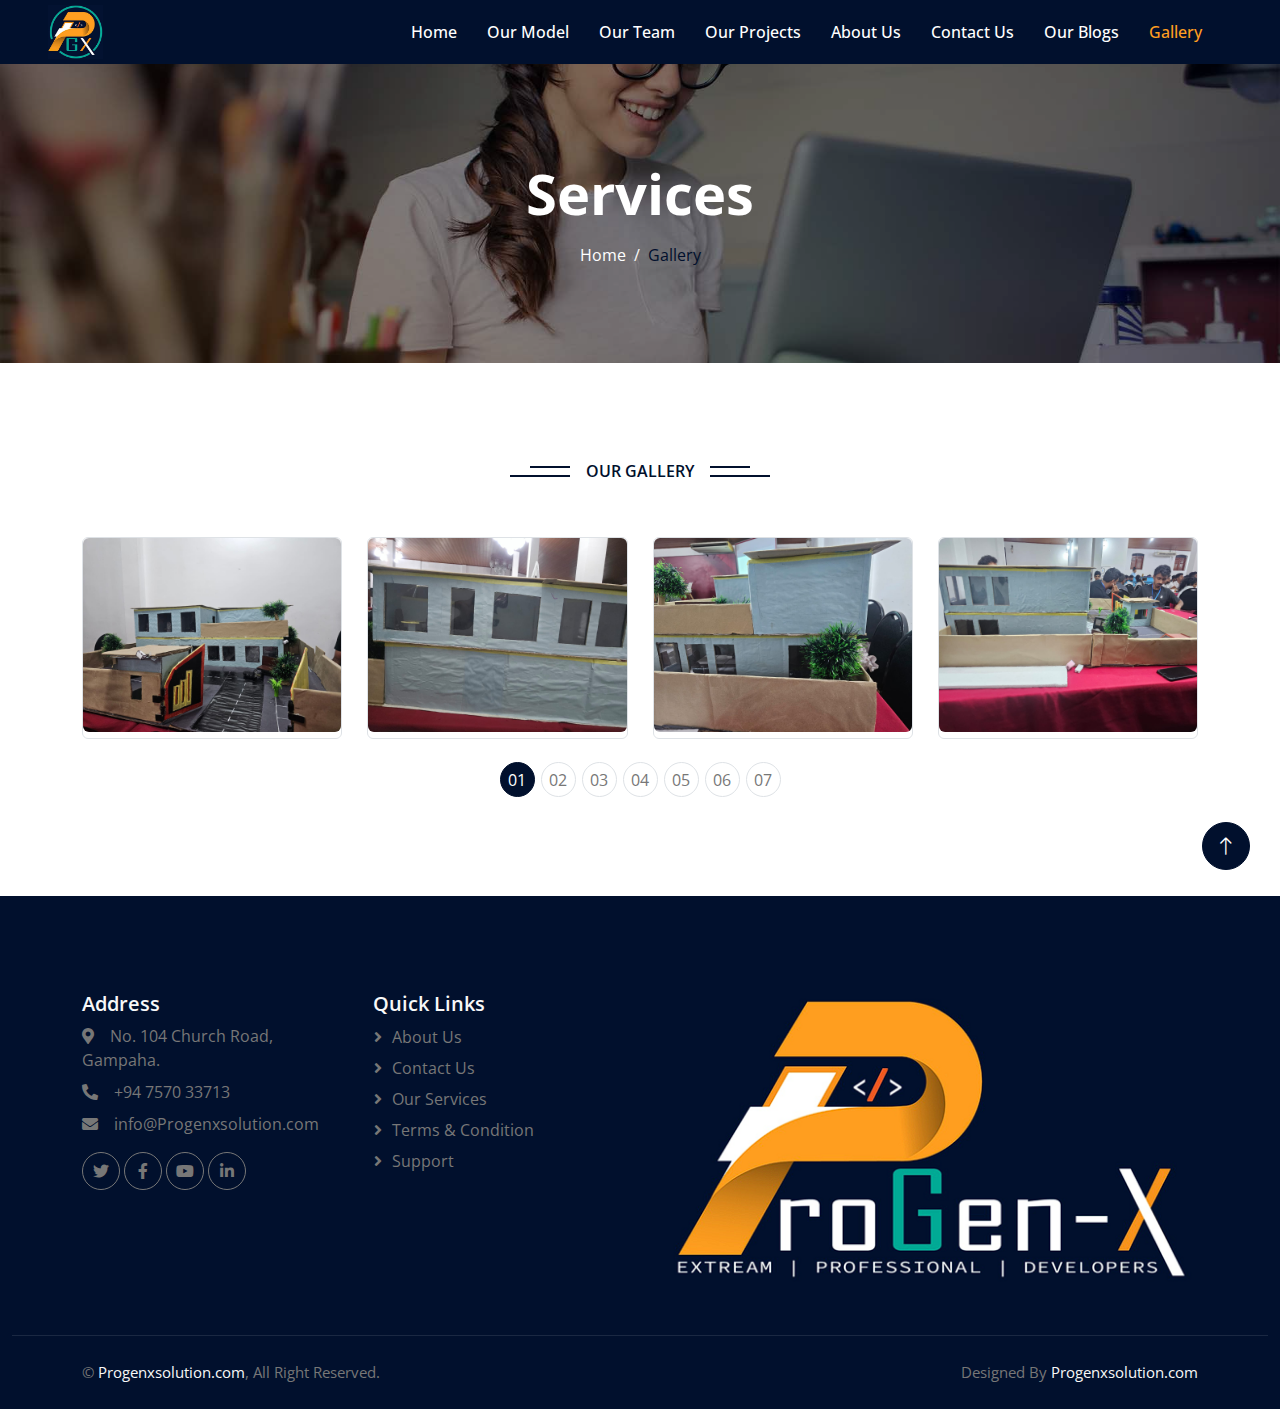
<file: gallery.html>
<!DOCTYPE html>
<html lang="en">

<head>
    <meta charset="utf-8">
    <title>Gallery</title>
    <meta content="width=device-width, initial-scale=1.0" name="viewport">
    <meta content="" name="keywords">
    <meta content="" name="description">

    <!-- Favicon -->
    <link href="img/favicon.ico" rel="icon">

    <!-- Google Web Fonts -->
    <link rel="preconnect" href="https://fonts.googleapis.com">
    <link rel="preconnect" href="https://fonts.gstatic.com" crossorigin>
    <link href="https://fonts.googleapis.com/css2?family=Open+Sans:wght@400;500;600;700&display=swap" rel="stylesheet">

    <!-- Icon Font Stylesheet -->
    <link href="https://cdnjs.cloudflare.com/ajax/libs/font-awesome/5.10.0/css/all.min.css" rel="stylesheet">
    <link href="https://cdn.jsdelivr.net/npm/bootstrap-icons@1.4.1/font/bootstrap-icons.css" rel="stylesheet">

    <!-- Libraries Stylesheet -->
    <link href="lib/animate/animate.min.css" rel="stylesheet">
    <link href="lib/owlcarousel/assets/owl.carousel.min.css" rel="stylesheet">
    <link href="lib/lightbox/css/lightbox.min.css" rel="stylesheet">

    <!-- Customized Bootstrap Stylesheet -->
    <link href="css/bootstrap.min.css" rel="stylesheet">

    <!-- Template Stylesheet -->
    <link href="css/style.css" rel="stylesheet">
</head>

<body>
    <!-- Spinner Start -->
    <div id="spinner"
        class="show bg-white position-fixed translate-middle w-100 vh-100 top-50 start-50 d-flex align-items-center justify-content-center">
        <div class="spinner-border position-relative text-primary" style="width: 6rem; height: 6rem;" role="status">
        </div>
        <i class="fa fa-laptop-code fa-2x text-primary position-absolute top-50 start-50 translate-middle"></i>
    </div>
    <!-- Spinner End -->

    <!-- Navbar Start -->
    <nav class="navbar navbar-expand-lg bg-primary navbar-dark sticky-top py-lg-0 px-lg-5 wow fadeIn"
        data-wow-delay="0.1s">
        <a href="#" class="navbar-brand ms-3 d-lg-none">MENU</a>
        <button type="button" class="navbar-toggler me-3" data-bs-toggle="collapse" data-bs-target="#navbarCollapse">
            <span class="navbar-toggler-icon"></span>
        </button>
        <div class="collapse navbar-collapse" id="navbarCollapse">
            <div class="navbar-nav me-auto p-1 p-lg-0 m-0">
                <a href="index.html" class="nav-item nav-link p-0"><img src="img/logo.png" width="55" alt=""></a>
            </div>
            <div class="navbar-nav ms-auto p-3 p-lg-0">
                <a href="index.html" class="nav-item nav-link">Home</a>
                <a href="model.html" class="nav-item nav-link">Our Model</a>
                <a href="team.html" class="nav-item nav-link">Our Team</a>
                <a href="project.html" class="nav-item nav-link">Our Projects</a>
                <a href="about.html" class="nav-item nav-link">About Us</a>
                <a href="contact.html" class="nav-item nav-link">Contact Us</a>
                <a href="blogs.html" class="nav-item nav-link">Our Blogs</a>
                <a href="gallery.html" class="nav-item nav-link active">Gallery</a>
            </div>
        </div>
    </nav>
    <!-- Navbar End -->

    <!-- Page Header Start -->
    <div class="container-fluid page-header py-5 mb-5 wow fadeIn" data-wow-delay="0.1s">
        <div class="container text-center py-5">
            <h1 class="display-4 text-white animated slideInDown mb-3">Services</h1>
            <nav aria-label="breadcrumb animated slideInDown">
                <ol class="breadcrumb justify-content-center mb-0">
                    <li class="breadcrumb-item"><a class="text-white" href="#">Home</a></li>
                    <li class="breadcrumb-item text-primary active" aria-current="page">Gallery</li>
                </ol>
            </nav>
        </div>
    </div>
    <!-- Page Header End -->


    <!-- Project Start -->
    <div class="container-xxl py-5">
        <div class="container">
            <div class="text-center mx-auto mb-5 wow fadeInUp" data-wow-delay="0.1s" style="max-width: 600px;">
                <h6 class="section-title bg-white text-center text-primary px-3">Our Gallery</h6>
            </div>
            <div class="owl-carousel project-carousel wow fadeInUp" data-wow-delay="0.1s">
                <div class="project-item border rounded h-100" data-dot="01">
                    <div class="position-relative" style="height: 200px;">
                        <img class="img-fluid rounded" src="img/g1.jpg" alt="">
                        <a href="img/g1.jpg" data-lightbox="project"><i class="fa fa-eye fa-2x"></i></a>
                    </div>
                </div>
                <div class="project-item border rounded h-100" data-dot="02">
                    <div class="position-relative" style="height: 200px;">
                        <img class="img-fluid rounded" src="img/g2.jpg" alt="">
                        <a href="img/g2.jpg" data-lightbox="project"><i class="fa fa-eye fa-2x"></i></a>
                    </div>
                </div>
                <div class="project-item border rounded h-100" data-dot="03">
                    <div class="position-relative" style="height: 200px;">
                        <img class="img-fluid rounded" src="img/g3.jpg" alt="">
                        <a href="img/g3.jpg" data-lightbox="project"><i class="fa fa-eye fa-2x"></i></a>
                    </div>
                </div>
                <div class="project-item border rounded h-100" data-dot="04">
                    <div class="position-relative" style="height: 200px;">
                        <img class="img-fluid rounded" src="img/g4.jpg" alt="">
                        <a href="img/g4.jpg" data-lightbox="project"><i class="fa fa-eye fa-2x"></i></a>
                    </div>
                </div>
                <div class="project-item border rounded h-100" data-dot="05">
                    <div class="position-relative" style="height: 200px;">
                        <img class="img-fluid rounded" src="img/g5.jpg" alt="">
                        <a href="img/g5.jpg" data-lightbox="project"><i class="fa fa-eye fa-2x"></i></a>
                    </div>
                </div>
                <div class="project-item border rounded h-100" data-dot="06">
                    <div class="position-relative" style="height: 200px;">
                        <img class="img-fluid rounded" src="img/g6.jpg" alt="">
                        <a href="img/g6.jpg" data-lightbox="project"><i class="fa fa-eye fa-2x"></i></a>
                    </div>
                </div>
                <div class="project-item border rounded h-100" data-dot="07">
                    <div class="position-relative" style="height: 200px;">
                        <img class="img-fluid rounded" src="img/g7.jpg" alt="">
                        <a href="img/g7.jpg" data-lightbox="project"><i class="fa fa-eye fa-2x"></i></a>
                    </div>
                </div>
            </div>
        </div>
    </div>
    <!-- Project End -->

    <!-- Footer Start -->
    <div class="container-fluid bg-primary text-body footer mt-5 pt-5 wow fadeIn" data-wow-delay="0.1s">
        <div class="container py-5">
            <div class="row g-5">
                <div class="col-lg-3 col-md-6">
                    <h5 class="text-light">Address</h5>
                    <p class="mb-2"><i class="fa fa-map-marker-alt me-3"></i>No. 104 Church Road, Gampaha.</p>
                    <p class="mb-2"><i class="fa fa-phone-alt me-3"></i>+94 7570 33713</p>
                    <p class="mb-2"><i class="fa fa-envelope me-3"></i>info@Progenxsolution.com</p>
                    <div class="d-flex pt-2">
                        <a class="btn btn-square btn-outline-secondary rounded-circle me-1" href=""><i
                                class="fab fa-twitter"></i></a>
                        <a class="btn btn-square btn-outline-secondary rounded-circle me-1" href=""><i
                                class="fab fa-facebook-f"></i></a>
                        <a class="btn btn-square btn-outline-secondary rounded-circle me-1" href=""><i
                                class="fab fa-youtube"></i></a>
                        <a class="btn btn-square btn-outline-secondary rounded-circle me-0" href=""><i
                                class="fab fa-linkedin-in"></i></a>
                    </div>
                </div>
                <div class="col-lg-3 col-md-6">
                    <h5 class="text-light">Quick Links</h5>
                    <a class="btn btn-link" href="">About Us</a>
                    <a class="btn btn-link" href="">Contact Us</a>
                    <a class="btn btn-link" href="">Our Services</a>
                    <a class="btn btn-link" href="">Terms & Condition</a>
                    <a class="btn btn-link" href="">Support</a>
                </div>
                <div class="col-lg-6 col-md-6">
                    <img src="img/logo2.png" class="img-fluid" alt="">
                </div>
            </div>
        </div>
        <div class="container-fluid copyright">
            <div class="container">
                <div class="row">
                    <div class="col-md-6 text-center text-md-start mb-3 mb-md-0">
                        &copy; <a href="#">Progenxsolution.com</a>, All Right Reserved.
                    </div>
                    <div class="col-md-6 text-center text-md-end">
                        <!--/*** This template is free as long as you keep the footer author’s credit link/attribution link/backlink. If you'd like to use the template without the footer author’s credit link/attribution link/backlink, you can purchase the Credit Removal License from "https://htmlcodex.com/credit-removal". Thank you for your support. ***/-->
                        Designed By <a href="#">Progenxsolution.com</a>
                    </div>
                </div>
            </div>
        </div>
    </div>
    <!-- Footer End -->


    <!-- Back to Top -->
    <a href="#" class="btn btn-lg btn-primary btn-lg-square rounded-circle back-to-top"><i
            class="bi bi-arrow-up"></i></a>


    <!-- JavaScript Libraries -->
    <script src="https://code.jquery.com/jquery-3.4.1.min.js"></script>
    <script src="https://cdn.jsdelivr.net/npm/bootstrap@5.0.0/dist/js/bootstrap.bundle.min.js"></script>
    <script src="lib/wow/wow.min.js"></script>
    <script src="lib/easing/easing.min.js"></script>
    <script src="lib/waypoints/waypoints.min.js"></script>
    <script src="lib/counterup/counterup.min.js"></script>
    <script src="lib/owlcarousel/owl.carousel.min.js"></script>
    <script src="lib/lightbox/js/lightbox.min.js"></script>

    <!-- Template Javascript -->
    <script src="js/main.js"></script>
</body>

</html>
</file>
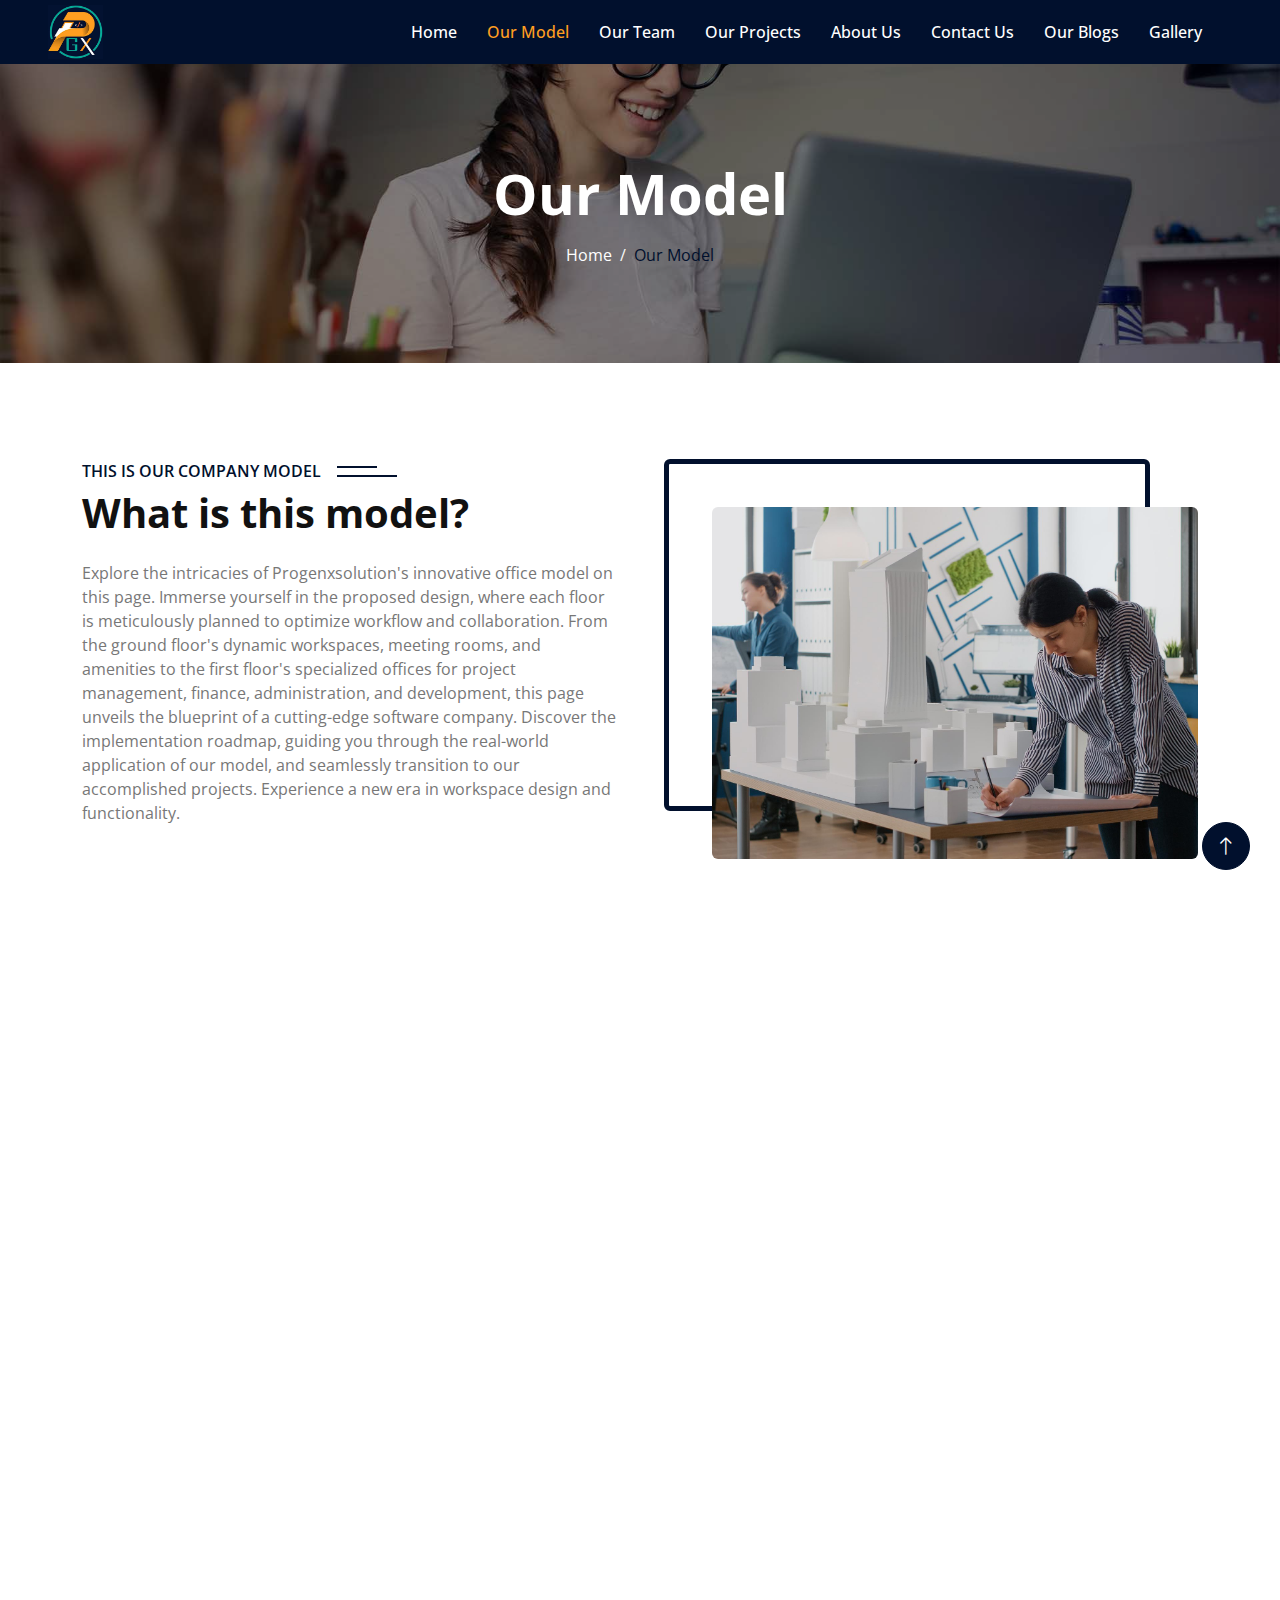
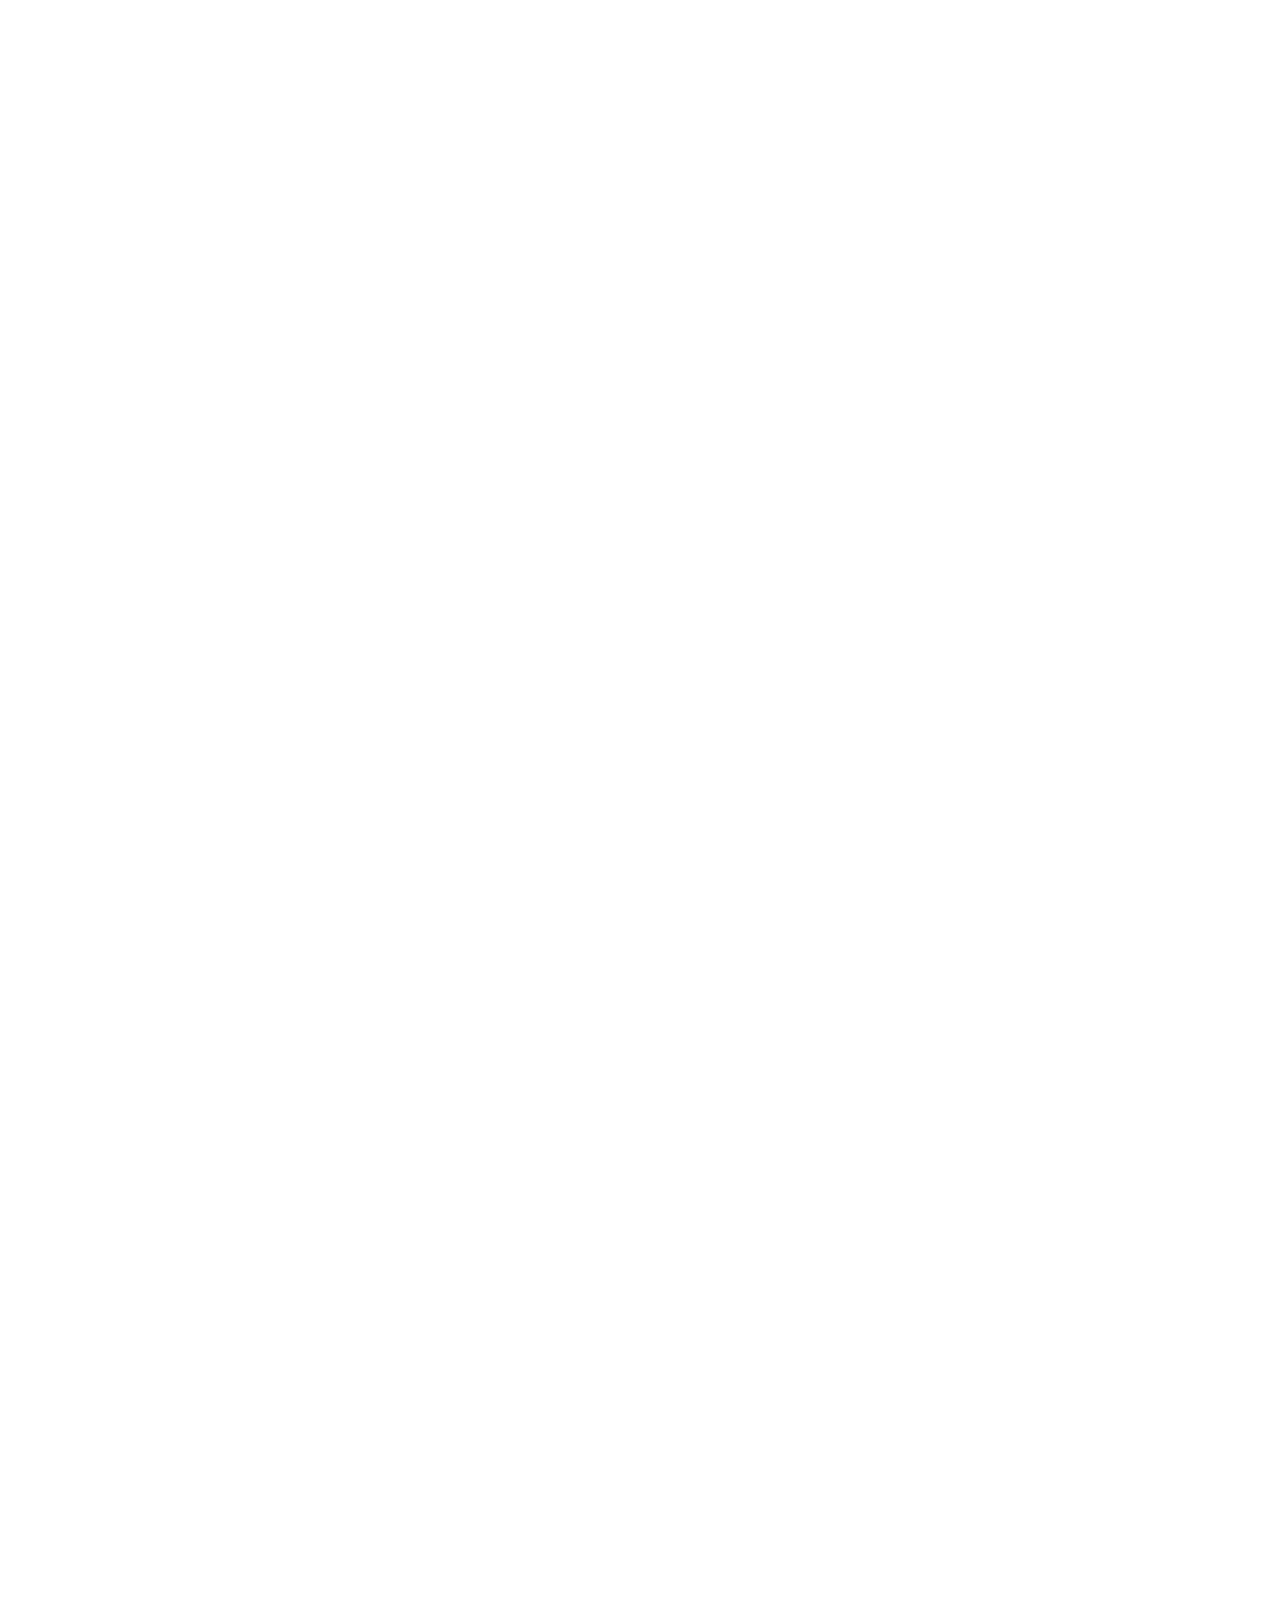
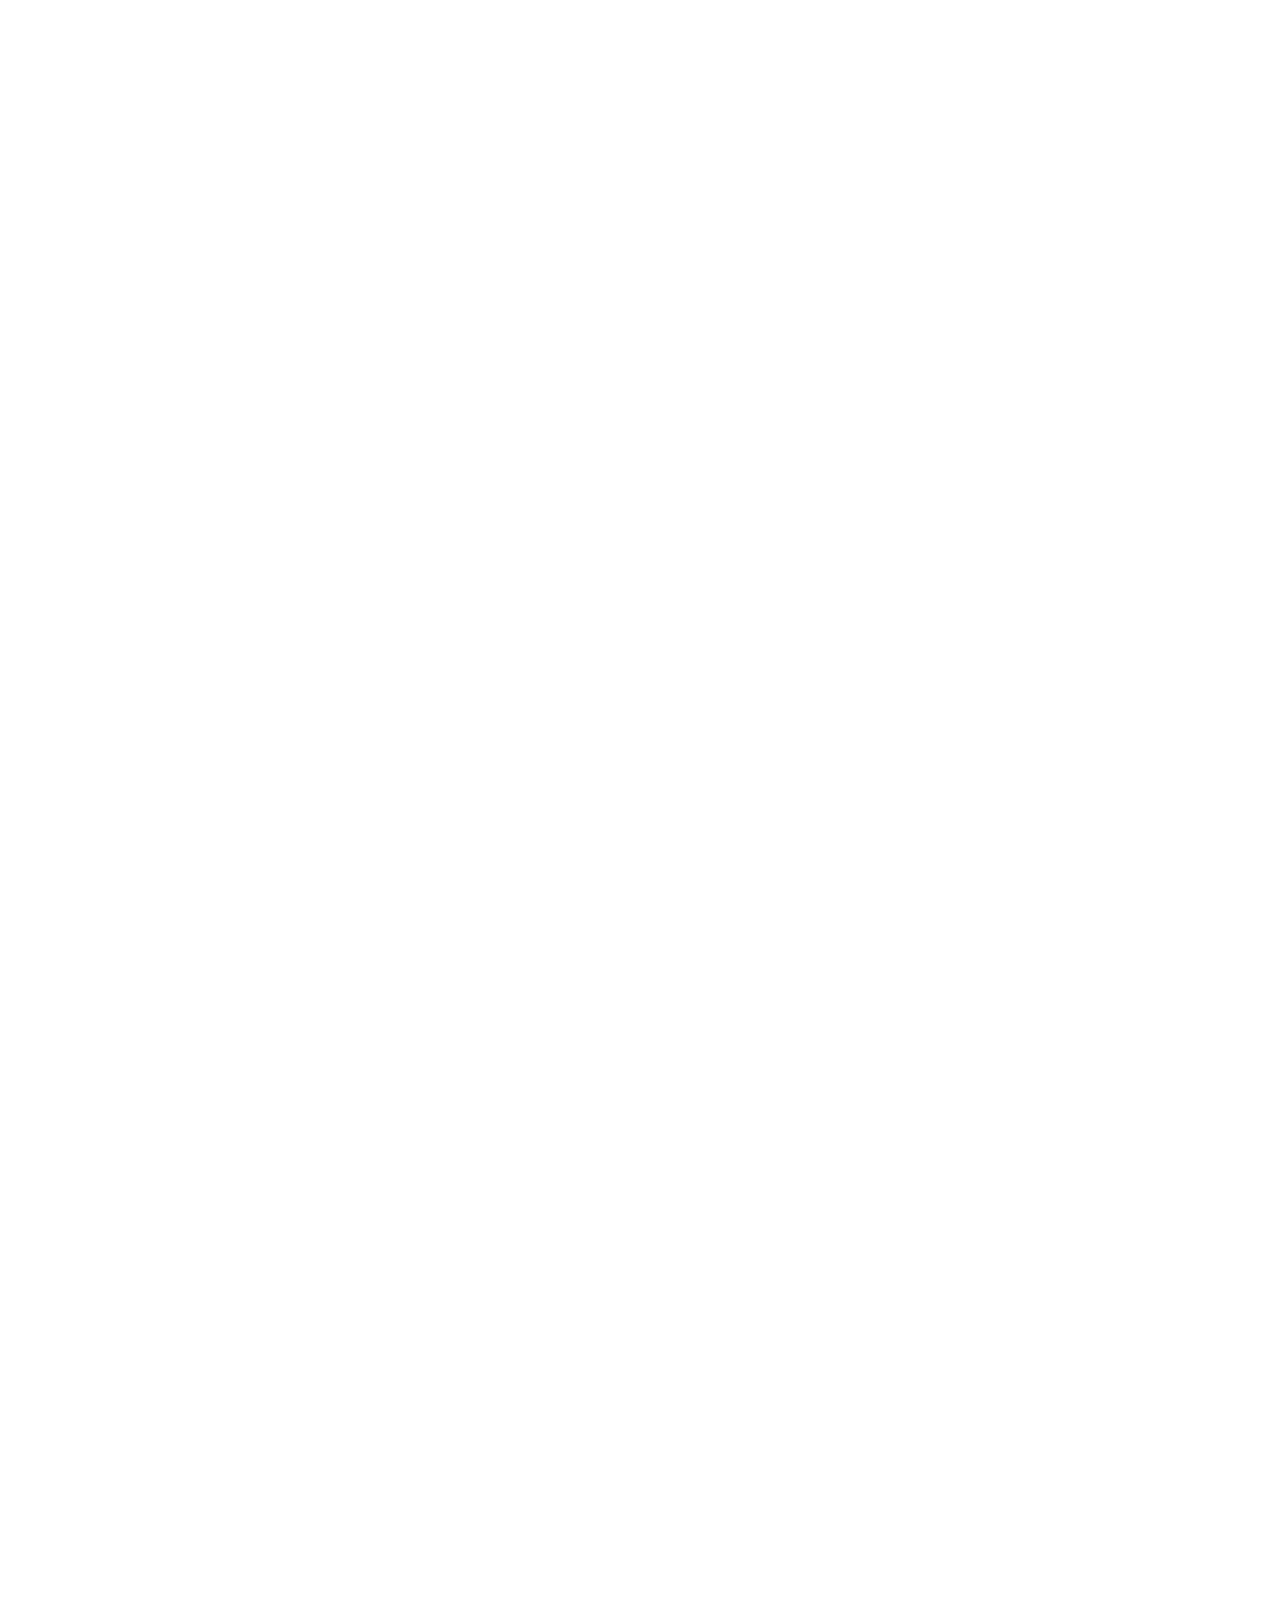
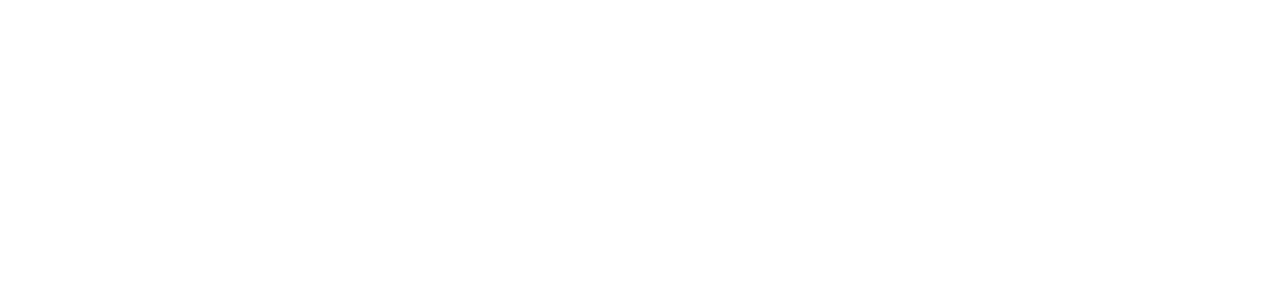
<file: model.html>
<!DOCTYPE html>
<html lang="en">

<head>
    <meta charset="utf-8">
    <title>Our Model</title>
    <meta content="width=device-width, initial-scale=1.0" name="viewport">
    <meta content="" name="keywords">
    <meta content="" name="description">

    <!-- Favicon -->
    <link href="img/favicon.ico" rel="icon">

    <!-- Google Web Fonts -->
    <link rel="preconnect" href="https://fonts.googleapis.com">
    <link rel="preconnect" href="https://fonts.gstatic.com" crossorigin>
    <link href="https://fonts.googleapis.com/css2?family=Open+Sans:wght@400;500;600;700&display=swap" rel="stylesheet">

    <!-- Icon Font Stylesheet -->
    <link href="https://cdnjs.cloudflare.com/ajax/libs/font-awesome/5.10.0/css/all.min.css" rel="stylesheet">
    <link href="https://cdn.jsdelivr.net/npm/bootstrap-icons@1.4.1/font/bootstrap-icons.css" rel="stylesheet">

    <!-- Libraries Stylesheet -->
    <link href="lib/animate/animate.min.css" rel="stylesheet">
    <link href="lib/owlcarousel/assets/owl.carousel.min.css" rel="stylesheet">
    <link href="lib/lightbox/css/lightbox.min.css" rel="stylesheet">

    <!-- Customized Bootstrap Stylesheet -->
    <link href="css/bootstrap.min.css" rel="stylesheet">

    <!-- Template Stylesheet -->
    <link href="css/style.css" rel="stylesheet">
</head>

<body>
    <!-- Spinner Start -->
    <div id="spinner"
        class="show bg-white position-fixed translate-middle w-100 vh-100 top-50 start-50 d-flex align-items-center justify-content-center">
        <div class="spinner-border position-relative text-primary" style="width: 6rem; height: 6rem;" role="status">
        </div>
        <i class="fa fa-laptop-code fa-2x text-primary position-absolute top-50 start-50 translate-middle"></i>
    </div>
    <!-- Spinner End -->

    <!-- Navbar Start -->
    <nav class="navbar navbar-expand-lg bg-primary navbar-dark sticky-top py-lg-0 px-lg-5 wow fadeIn"
        data-wow-delay="0.1s">
        <a href="#" class="navbar-brand ms-3 d-lg-none">MENU</a>
        <button type="button" class="navbar-toggler me-3" data-bs-toggle="collapse" data-bs-target="#navbarCollapse">
            <span class="navbar-toggler-icon"></span>
        </button>
        <div class="collapse navbar-collapse" id="navbarCollapse">
            <div class="navbar-nav me-auto p-1 p-lg-0 m-0">
                <a href="index.html" class="nav-item nav-link p-0"><img src="img/logo.png" width="55" alt=""></a>
            </div>
            <div class="navbar-nav ms-auto p-3 p-lg-0">
                <a href="index.html" class="nav-item nav-link">Home</a>
                <a href="model.html" class="nav-item nav-link active">Our Model</a>
                <a href="team.html" class="nav-item nav-link">Our Team</a>
                <a href="project.html" class="nav-item nav-link">Our Projects</a>
                <a href="about.html" class="nav-item nav-link">About Us</a>
                <a href="contact.html" class="nav-item nav-link">Contact Us</a>
                <a href="blogs.html" class="nav-item nav-link">Our Blogs</a>
                <a href="gallery.html" class="nav-item nav-link">Gallery</a>
            </div>
        </div>
    </nav>
    <!-- Navbar End -->

    <!-- Page Header Start -->
    <div class="container-fluid page-header py-5 mb-5 wow fadeIn" data-wow-delay="0.1s">
        <div class="container text-center py-5">
            <h1 class="display-4 text-white animated slideInDown mb-3">Our Model</h1>
            <nav aria-label="breadcrumb animated slideInDown">
                <ol class="breadcrumb justify-content-center mb-0">
                    <li class="breadcrumb-item"><a class="text-white" href="#">Home</a></li>
                    <li class="breadcrumb-item text-primary active" aria-current="page">Our Model</li>
                </ol>
            </nav>
        </div>
    </div>
    <!-- Page Header End -->


    <!-- Feature Start -->
    <div class="container-xxl py-5">
        <div class="container">
            <div class="row g-5">
                <div class="col-lg-6 wow fadeInUp" data-wow-delay="0.1s">
                    <div class="h-100">
                        <h6 class="section-title bg-white text-start text-primary pe-3">This is Our Company Model</h6>
                        <h1 class="display-6 mb-4">What is this model?</h1>
                        <p class="mb-4">Explore the intricacies of Progenxsolution's innovative office model on this
                            page. Immerse yourself in the proposed design, where each floor is meticulously planned to
                            optimize workflow and collaboration. From the ground floor's dynamic workspaces, meeting
                            rooms, and amenities to the first floor's specialized offices for project management,
                            finance, administration, and development, this page unveils the blueprint of a cutting-edge
                            software company. Discover the implementation roadmap, guiding you through the real-world
                            application of our model, and seamlessly transition to our accomplished projects. Experience
                            a new era in workspace design and functionality.</p>
                    </div>
                </div>
                <div class="col-lg-6 wow fadeInUp" data-wow-delay="0.5s">
                    <div class="img-border">
                        <img class="img-fluid" src="img/plan.jpg" alt="">
                    </div>
                </div>
            </div>
        </div>
    </div>
    <!-- Feature End -->



    <div class="container-xxl pt-5 px-0 wow fadeInUp text-center" data-wow-delay="0.1s">
        <div class="container">
            <h2 class="section-title bg-white text-center text-primary px-3">Our Roadmap for the Real-world
                Implementation of the Model
            </h2>
            <div class="my-4">
                <img src="img/road.png" class="img-fluid" alt="">
            </div>
        </div>
    </div>

    <div class="container-xxl pt-5 px-0 wow fadeInUp text-center" data-wow-delay="0.1s">
        <div class="container">
            <h2 class="section-title bg-white text-center text-primary px-3">Ground Floor:</h2>
            <div class="my-4">
                <img src="img/ground.png" class="img-fluid" alt="">
            </div>
            <div class="text-start offset-lg-1 col-lg-10">
                <div class="area">
                    <h6 class="section-title bg-white text-start text-primary pe-3">Main Entry:</h6>
                    <p>The welcoming gateway to Progenxsolution, providing a first impression of the company's
                        professional
                        atmosphere.</p>
                </div>

                <div class="area">
                    <h6 class="section-title bg-white text-start text-primary pe-3">Receptionist Area:</h5>
                        <p>A designated space where visitors are warmly greeted and assisted by the receptionist.</p>
                </div>

                <div class="area">
                    <h6 class="section-title bg-white text-start text-primary pe-3">Waiting Room:</h5>
                        <p>A comfortable area for visitors and clients to wait, featuring seating and possibly reading
                            materials.
                        </p>
                </div>
                <div class="area">
                    <h6 class="section-title bg-white text-start text-primary pe-3">Requirement Gathering and Business
                        Development Office:</h5>
                        <p>The hub for discussions and planning, where the team collaborates on gathering project
                            requirements and exploring business development opportunities.</p>
                </div>
                <div class="area">
                    <h6 class="section-title bg-white text-start text-primary pe-3">Developer Engineer Office:</h5>
                        <p>The workspace for software developers who focus on coding and programming.</p>
                </div>
                <div class="area">
                    <h6 class="section-title bg-white text-start text-primary pe-3">Backend Developer Area:</h5>
                        <p>Specifically dedicated to backend developers who work on server-side logic, databases, and
                            application integration.</p>
                </div>
                <div class="area">
                    <h6 class="section-title bg-white text-start text-primary pe-3">Meeting Room:</h5>
                        <p>A dedicated space for team meetings, client presentations, and collaborative discussions.</p>
                </div>
                <div class="area">
                    <h6 class="section-title bg-white text-start text-primary pe-3">Rest Room:</h5>
                        <p>A relaxation area for employees to take short breaks, unwind, or engage in casual
                            conversations.</p>
                </div>
                <div class="area">
                    <h6 class="section-title bg-white text-start text-primary pe-3">Pantry:</h5>
                        <p>The communal kitchen area where employees can prepare meals, have snacks, and socialize
                            during breaks.</p>
                </div>
                <div class="area">
                    <h6 class="section-title bg-white text-start text-primary pe-3">Wash Room:</h5>
                        <p>Sanitary facilities for personal hygiene needs.</p>
                </div>
                <div class="area">
                    <h6 class="section-title bg-white text-start text-primary pe-3">2nd Floor Entry:</h5>
                        <p>Access point to the 2nd floor, connecting the two levels of the office.</p>
                </div>
            </div>
        </div>
    </div>

    <div class="container-xxl pt-5 px-0 wow fadeInUp text-center" data-wow-delay="0.1s">
        <div class="container">
            <h2 class="section-title bg-white text-center text-primary px-3">1st Floor:</h2>
            <div class="my-4">
                <img src="img/1st.png" class="img-fluid" alt="">
            </div>
            <div class="text-start offset-lg-1 col-lg-10">
                <div class="area">
                    <h6 class="section-title bg-white text-start text-primary pe-3">Project Manager Office:</h6>
                    <p>The workspace for project managers overseeing the planning, execution, and successful delivery of
                        projects.</p>
                </div>
                <div class="area">
                    <h6 class="section-title bg-white text-start text-primary pe-3">Finance Department Office:</h6>
                    <p>The financial nerve center, where financial transactions, budgets, and financial planning are
                        managed.</p>
                </div>
                <div class="area">
                    <h6 class="section-title bg-white text-start text-primary pe-3">Administration Department Office:
                    </h6>
                    <p>The administrative hub handling day-to-day operations, office logistics, and administrative
                        support.</p>
                </div>
                <div class="area">
                    <h6 class="section-title bg-white text-start text-primary pe-3">Human Resource Department:</h6>
                    <p>Responsible for employee recruitment, management, and fostering a positive work environment.</p>
                </div>
                <div class="area">
                    <h6 class="section-title bg-white text-start text-primary pe-3">QC Department:</h6>
                    <p>The Quality Control department ensuring the software products meet the company's quality
                        standards before release.</p>
                </div>
                <div class="area">
                    <h6 class="section-title bg-white text-start text-primary pe-3">Database & UI/UX Developer Area:
                    </h6>
                    <p>A collaborative space where professionals work on database management and user interface/user
                        experience design to enhance the software's functionality and user-friendliness.</p>
                </div>
            </div>
        </div>
    </div>


    <!-- Footer Start -->
    <div class="container-fluid bg-primary text-body footer mt-5 pt-5 wow fadeIn" data-wow-delay="0.1s">
        <div class="container py-5">
            <div class="row g-5">
                <div class="col-lg-3 col-md-6">
                    <h5 class="text-light mb-4">Address</h5>
                    <p class="mb-2"><i class="fa fa-map-marker-alt me-3"></i>No. 104 Church Road, Gampaha.</p>
                    <p class="mb-2"><i class="fa fa-phone-alt me-3"></i>+94 7570 33713</p>
                    <p class="mb-2"><i class="fa fa-envelope me-3"></i>info@Progenxsolution.com</p>
                    <div class="d-flex pt-2">
                        <a class="btn btn-square btn-outline-secondary rounded-circle me-1" href=""><i
                                class="fab fa-twitter"></i></a>
                        <a class="btn btn-square btn-outline-secondary rounded-circle me-1" href=""><i
                                class="fab fa-facebook-f"></i></a>
                        <a class="btn btn-square btn-outline-secondary rounded-circle me-1" href=""><i
                                class="fab fa-youtube"></i></a>
                        <a class="btn btn-square btn-outline-secondary rounded-circle me-0" href=""><i
                                class="fab fa-linkedin-in"></i></a>
                    </div>
                </div>
                <div class="col-lg-3 col-md-6">
                    <h5 class="text-light mb-4">Quick Links</h5>
                    <a class="btn btn-link" href="">About Us</a>
                    <a class="btn btn-link" href="">Contact Us</a>
                    <a class="btn btn-link" href="">Our Services</a>
                    <a class="btn btn-link" href="">Terms & Condition</a>
                    <a class="btn btn-link" href="">Support</a>
                </div>
                <div class="col-lg-6 col-md-6">
                    <img src="img/logo2.png" class="img-fluid" alt="">
                </div>
            </div>
        </div>
        <div class="container-fluid copyright">
            <div class="container">
                <div class="row">
                    <div class="col-md-6 text-center text-md-start mb-3 mb-md-0">
                        &copy; <a href="#">Progenxsolution.com</a>, All Right Reserved.
                    </div>
                    <div class="col-md-6 text-center text-md-end">
                        <!--/*** This template is free as long as you keep the footer author’s credit link/attribution link/backlink. If you'd like to use the template without the footer author’s credit link/attribution link/backlink, you can purchase the Credit Removal License from "https://htmlcodex.com/credit-removal". Thank you for your support. ***/-->
                        Designed By <a href="#">Progenxsolution.com</a>
                    </div>
                </div>
            </div>
        </div>
    </div>
    <!-- Footer End -->
    <!-- Back to Top -->
    <a href="#" class="btn btn-lg btn-primary btn-lg-square rounded-circle back-to-top"><i
            class="bi bi-arrow-up"></i></a>


    <!-- JavaScript Libraries -->
    <script src="https://code.jquery.com/jquery-3.4.1.min.js"></script>
    <script src="https://cdn.jsdelivr.net/npm/bootstrap@5.0.0/dist/js/bootstrap.bundle.min.js"></script>
    <script src="lib/wow/wow.min.js"></script>
    <script src="lib/easing/easing.min.js"></script>
    <script src="lib/waypoints/waypoints.min.js"></script>
    <script src="lib/counterup/counterup.min.js"></script>
    <script src="lib/owlcarousel/owl.carousel.min.js"></script>
    <script src="lib/lightbox/js/lightbox.min.js"></script>

    <!-- Template Javascript -->
    <script src="js/main.js"></script>
</body>

</html>
</file>
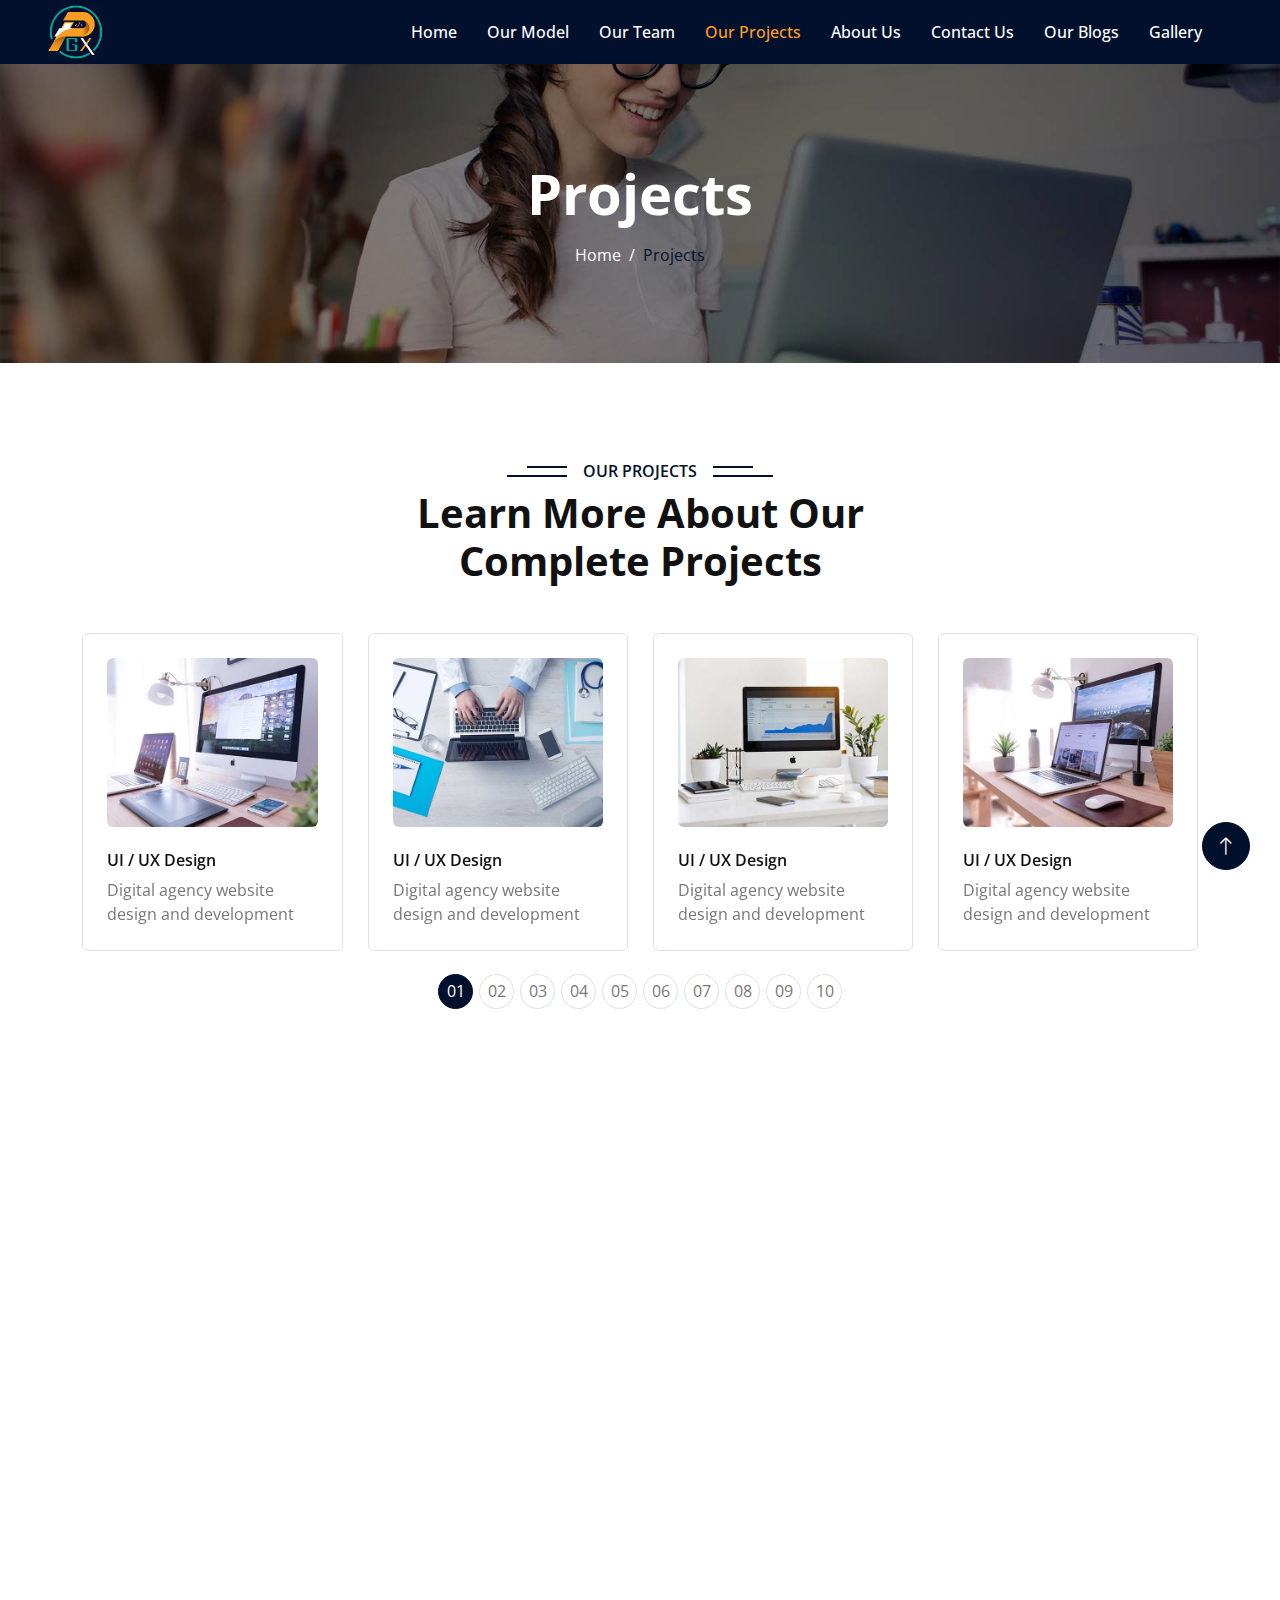
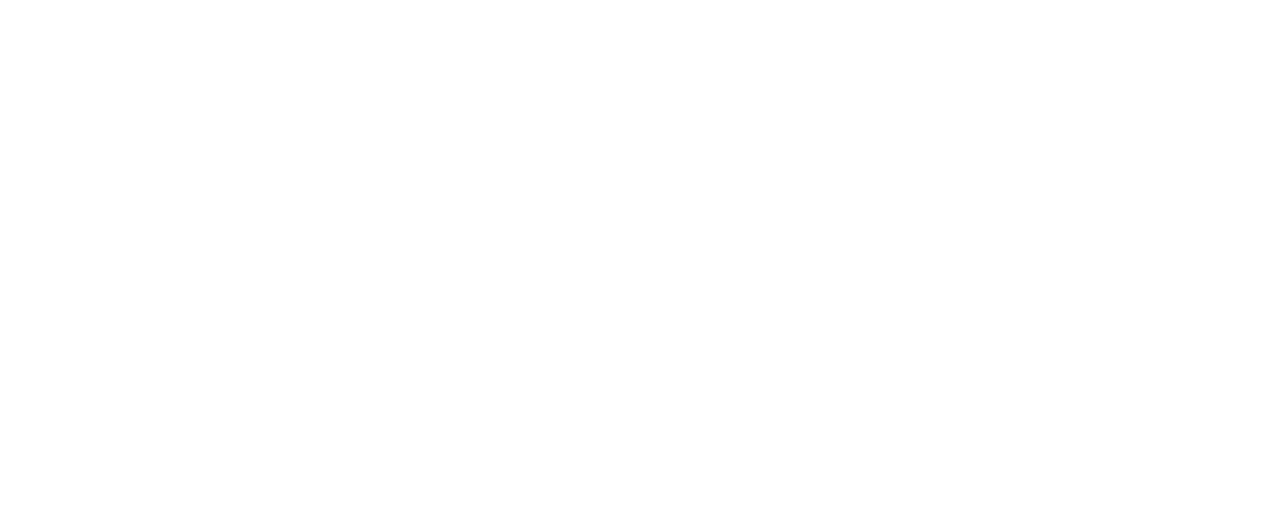
<file: project.html>
<!DOCTYPE html>
<html lang="en">

<head>
    <meta charset="utf-8">
    <title>Our Project</title>
    <meta content="width=device-width, initial-scale=1.0" name="viewport">
    <meta content="" name="keywords">
    <meta content="" name="description">

    <!-- Favicon -->
    <link href="img/favicon.ico" rel="icon">

    <!-- Google Web Fonts -->
    <link rel="preconnect" href="https://fonts.googleapis.com">
    <link rel="preconnect" href="https://fonts.gstatic.com" crossorigin>
    <link href="https://fonts.googleapis.com/css2?family=Open+Sans:wght@400;500;600;700&display=swap" rel="stylesheet">

    <!-- Icon Font Stylesheet -->
    <link href="https://cdnjs.cloudflare.com/ajax/libs/font-awesome/5.10.0/css/all.min.css" rel="stylesheet">
    <link href="https://cdn.jsdelivr.net/npm/bootstrap-icons@1.4.1/font/bootstrap-icons.css" rel="stylesheet">

    <!-- Libraries Stylesheet -->
    <link href="lib/animate/animate.min.css" rel="stylesheet">
    <link href="lib/owlcarousel/assets/owl.carousel.min.css" rel="stylesheet">
    <link href="lib/lightbox/css/lightbox.min.css" rel="stylesheet">

    <!-- Customized Bootstrap Stylesheet -->
    <link href="css/bootstrap.min.css" rel="stylesheet">

    <!-- Template Stylesheet -->
    <link href="css/style.css" rel="stylesheet">
</head>

<body>
    <!-- Spinner Start -->
    <div id="spinner"
        class="show bg-white position-fixed translate-middle w-100 vh-100 top-50 start-50 d-flex align-items-center justify-content-center">
        <div class="spinner-border position-relative text-primary" style="width: 6rem; height: 6rem;" role="status">
        </div>
        <i class="fa fa-laptop-code fa-2x text-primary position-absolute top-50 start-50 translate-middle"></i>
    </div>
    <!-- Spinner End -->

    <!-- Navbar Start -->
    <nav class="navbar navbar-expand-lg bg-primary navbar-dark sticky-top py-lg-0 px-lg-5 wow fadeIn"
        data-wow-delay="0.1s">
        <a href="#" class="navbar-brand ms-3 d-lg-none">MENU</a>
        <button type="button" class="navbar-toggler me-3" data-bs-toggle="collapse" data-bs-target="#navbarCollapse">
            <span class="navbar-toggler-icon"></span>
        </button>
        <div class="collapse navbar-collapse" id="navbarCollapse">
            <div class="navbar-nav me-auto p-1 p-lg-0 m-0">
                <a href="index.html" class="nav-item nav-link p-0"><img src="img/logo.png" width="55" alt=""></a>
            </div>
            <div class="navbar-nav ms-auto p-3 p-lg-0">
                <a href="index.html" class="nav-item nav-link">Home</a>
                <a href="model.html" class="nav-item nav-link">Our Model</a>
                <a href="team.html" class="nav-item nav-link">Our Team</a>
                <a href="project.html" class="nav-item nav-link active">Our Projects</a>
                <a href="about.html" class="nav-item nav-link">About Us</a>
                <a href="contact.html" class="nav-item nav-link">Contact Us</a>
                <a href="blogs.html" class="nav-item nav-link">Our Blogs</a>
                <a href="gallery.html" class="nav-item nav-link">Gallery</a>
            </div>
        </div>
    </nav>
    <!-- Navbar End -->

    <!-- Page Header Start -->
    <div class="container-fluid page-header py-5 mb-5 wow fadeIn" data-wow-delay="0.1s">
        <div class="container text-center py-5">
            <h1 class="display-4 text-white animated slideInDown mb-3">Projects</h1>
            <nav aria-label="breadcrumb animated slideInDown">
                <ol class="breadcrumb justify-content-center mb-0">
                    <li class="breadcrumb-item"><a class="text-white" href="#">Home</a></li>
                    <li class="breadcrumb-item text-primary active" aria-current="page">Projects</li>
                </ol>
            </nav>
        </div>
    </div>
    <!-- Page Header End -->

    <!-- Project Start -->
    <div class="container-xxl py-5">
        <div class="container">
            <div class="text-center mx-auto mb-5 wow fadeInUp" data-wow-delay="0.1s" style="max-width: 600px;">
                <h6 class="section-title bg-white text-center text-primary px-3">Our Projects</h6>
                <h1 class="display-6 mb-4">Learn More About Our Complete Projects</h1>
            </div>
            <div class="owl-carousel project-carousel wow fadeInUp" data-wow-delay="0.1s">
                <div class="project-item border rounded h-100 p-4" data-dot="01">
                    <div class="position-relative mb-4">
                        <img class="img-fluid rounded" src="img/project-1.jpg" alt="">
                        <a href="img/project-1.jpg" data-lightbox="project"><i class="fa fa-eye fa-2x"></i></a>
                    </div>
                    <h6>UI / UX Design</h6>
                    <span>Digital agency website design and development</span>
                </div>
                <div class="project-item border rounded h-100 p-4" data-dot="02">
                    <div class="position-relative mb-4">
                        <img class="img-fluid rounded" src="img/project-2.jpg" alt="">
                        <a href="img/project-2.jpg" data-lightbox="project"><i class="fa fa-eye fa-2x"></i></a>
                    </div>
                    <h6>UI / UX Design</h6>
                    <span>Digital agency website design and development</span>
                </div>
                <div class="project-item border rounded h-100 p-4" data-dot="03">
                    <div class="position-relative mb-4">
                        <img class="img-fluid rounded" src="img/project-3.jpg" alt="">
                        <a href="img/project-2.jpg" data-lightbox="project"><i class="fa fa-eye fa-2x"></i></a>
                    </div>
                    <h6>UI / UX Design</h6>
                    <span>Digital agency website design and development</span>
                </div>
                <div class="project-item border rounded h-100 p-4" data-dot="04">
                    <div class="position-relative mb-4">
                        <img class="img-fluid rounded" src="img/project-4.jpg" alt="">
                        <a href="img/project-4.jpg" data-lightbox="project"><i class="fa fa-eye fa-2x"></i></a>
                    </div>
                    <h6>UI / UX Design</h6>
                    <span>Digital agency website design and development</span>
                </div>
                <div class="project-item border rounded h-100 p-4" data-dot="05">
                    <div class="position-relative mb-4">
                        <img class="img-fluid rounded" src="img/project-5.jpg" alt="">
                        <a href="img/project-5.jpg" data-lightbox="project"><i class="fa fa-eye fa-2x"></i></a>
                    </div>
                    <h6>UI / UX Design</h6>
                    <span>Digital agency website design and development</span>
                </div>
                <div class="project-item border rounded h-100 p-4" data-dot="06">
                    <div class="position-relative mb-4">
                        <img class="img-fluid rounded" src="img/project-6.jpg" alt="">
                        <a href="img/project-6.jpg" data-lightbox="project"><i class="fa fa-eye fa-2x"></i></a>
                    </div>
                    <h6>UI / UX Design</h6>
                    <span>Digital agency website design and development</span>
                </div>
                <div class="project-item border rounded h-100 p-4" data-dot="07">
                    <div class="position-relative mb-4">
                        <img class="img-fluid rounded" src="img/project-7.jpg" alt="">
                        <a href="img/project-7.jpg" data-lightbox="project"><i class="fa fa-eye fa-2x"></i></a>
                    </div>
                    <h6>UI / UX Design</h6>
                    <span>Digital agency website design and development</span>
                </div>
                <div class="project-item border rounded h-100 p-4" data-dot="08">
                    <div class="position-relative mb-4">
                        <img class="img-fluid rounded" src="img/project-8.jpg" alt="">
                        <a href="img/project-8.jpg" data-lightbox="project"><i class="fa fa-eye fa-2x"></i></a>
                    </div>
                    <h6>UI / UX Design</h6>
                    <span>Digital agency website design and development</span>
                </div>
                <div class="project-item border rounded h-100 p-4" data-dot="09">
                    <div class="position-relative mb-4">
                        <img class="img-fluid rounded" src="img/project-9.jpg" alt="">
                        <a href="img/project-9.jpg" data-lightbox="project"><i class="fa fa-eye fa-2x"></i></a>
                    </div>
                    <h6>UI / UX Design</h6>
                    <span>Digital agency website design and development</span>
                </div>
                <div class="project-item border rounded h-100 p-4" data-dot="10">
                    <div class="position-relative mb-4">
                        <img class="img-fluid rounded" src="img/project-10.jpg" alt="">
                        <a href="img/project-10.jpg" data-lightbox="project"><i class="fa fa-eye fa-2x"></i></a>
                    </div>
                    <h6>UI / UX Design</h6>
                    <span>Digital agency website design and development</span>
                </div>
            </div>
        </div>
    </div>
    <!-- Project End -->


    <!-- Testimonial Start -->
    <div class="container-xxl py-5">
        <div class="container">
            <div class="text-center mx-auto mb-5 wow fadeInUp" data-wow-delay="0.1s" style="max-width: 600px;">
                <h6 class="section-title bg-white text-center text-primary px-3">Testimonial</h6>
                <h1 class="display-6 mb-4">What Our Clients Say!</h1>
            </div>
            <div class="owl-carousel testimonial-carousel wow fadeInUp" data-wow-delay="0.1s">
                <div class="testimonial-item bg-light rounded p-4">
                    <div class="d-flex align-items-center mb-4">
                        <img class="flex-shrink-0 rounded-circle border p-1" src="img/testimonial-1.jpg" alt="">
                        <div class="ms-4">
                            <h5 class="mb-1">Client Name</h5>
                            <span>Profession</span>
                        </div>
                    </div>
                    <p class="mb-0">Tempor erat elitr rebum at clita. Diam dolor diam ipsum sit diam amet diam et eos.
                        Clita erat ipsum et lorem et sit.</p>
                </div>
                <div class="testimonial-item bg-light rounded p-4">
                    <div class="d-flex align-items-center mb-4">
                        <img class="flex-shrink-0 rounded-circle border p-1" src="img/testimonial-2.jpg" alt="">
                        <div class="ms-4">
                            <h5 class="mb-1">Client Name</h5>
                            <span>Profession</span>
                        </div>
                    </div>
                    <p class="mb-0">Tempor erat elitr rebum at clita. Diam dolor diam ipsum sit diam amet diam et eos.
                        Clita erat ipsum et lorem et sit.</p>
                </div>
                <div class="testimonial-item bg-light rounded p-4">
                    <div class="d-flex align-items-center mb-4">
                        <img class="flex-shrink-0 rounded-circle border p-1" src="img/testimonial-3.jpg" alt="">
                        <div class="ms-4">
                            <h5 class="mb-1">Client Name</h5>
                            <span>Profession</span>
                        </div>
                    </div>
                    <p class="mb-0">Tempor erat elitr rebum at clita. Diam dolor diam ipsum sit diam amet diam et eos.
                        Clita erat ipsum et lorem et sit.</p>
                </div>
                <div class="testimonial-item bg-light rounded p-4">
                    <div class="d-flex align-items-center mb-4">
                        <img class="flex-shrink-0 rounded-circle border p-1" src="img/testimonial-4.jpg" alt="">
                        <div class="ms-4">
                            <h5 class="mb-1">Client Name</h5>
                            <span>Profession</span>
                        </div>
                    </div>
                    <p class="mb-0">Tempor erat elitr rebum at clita. Diam dolor diam ipsum sit diam amet diam et eos.
                        Clita erat ipsum et lorem et sit.</p>
                </div>
            </div>
        </div>
    </div>
    <!-- Testimonial End -->

    <!-- Footer Start -->
    <div class="container-fluid bg-primary text-body footer mt-5 pt-5 wow fadeIn" data-wow-delay="0.1s">
        <div class="container py-5">
            <div class="row g-5">
                <div class="col-lg-3 col-md-6">
                    <h5 class="text-light mb-4">Address</h5>
                    <p class="mb-2"><i class="fa fa-map-marker-alt me-3"></i>No. 104 Church Road, Gampaha.</p>
                    <p class="mb-2"><i class="fa fa-phone-alt me-3"></i>+94 7570 33713</p>
                    <p class="mb-2"><i class="fa fa-envelope me-3"></i>info@Progenxsolution.com</p>
                    <div class="d-flex pt-2">
                        <a class="btn btn-square btn-outline-secondary rounded-circle me-1" href=""><i
                                class="fab fa-twitter"></i></a>
                        <a class="btn btn-square btn-outline-secondary rounded-circle me-1" href=""><i
                                class="fab fa-facebook-f"></i></a>
                        <a class="btn btn-square btn-outline-secondary rounded-circle me-1" href=""><i
                                class="fab fa-youtube"></i></a>
                        <a class="btn btn-square btn-outline-secondary rounded-circle me-0" href=""><i
                                class="fab fa-linkedin-in"></i></a>
                    </div>
                </div>
                <div class="col-lg-3 col-md-6">
                    <h5 class="text-light mb-4">Quick Links</h5>
                    <a class="btn btn-link" href="">About Us</a>
                    <a class="btn btn-link" href="">Contact Us</a>
                    <a class="btn btn-link" href="">Our Services</a>
                    <a class="btn btn-link" href="">Terms & Condition</a>
                    <a class="btn btn-link" href="">Support</a>
                </div>
                <div class="col-lg-6 col-md-6">
                    <img src="img/logo2.png" class="img-fluid" alt="">
                </div>
            </div>
        </div>
        <div class="container-fluid copyright">
            <div class="container">
                <div class="row">
                    <div class="col-md-6 text-center text-md-start mb-3 mb-md-0">
                        &copy; <a href="#">Progenxsolution.com</a>, All Right Reserved.
                    </div>
                    <div class="col-md-6 text-center text-md-end">
                        <!--/*** This template is free as long as you keep the footer author’s credit link/attribution link/backlink. If you'd like to use the template without the footer author’s credit link/attribution link/backlink, you can purchase the Credit Removal License from "https://htmlcodex.com/credit-removal". Thank you for your support. ***/-->
                        Designed By <a href="#">Progenxsolution.com</a>
                    </div>
                </div>
            </div>
        </div>
    </div>
    <!-- Footer End -->


    <!-- Back to Top -->
    <a href="#" class="btn btn-lg btn-primary btn-lg-square rounded-circle back-to-top"><i
            class="bi bi-arrow-up"></i></a>


    <!-- JavaScript Libraries -->
    <script src="https://code.jquery.com/jquery-3.4.1.min.js"></script>
    <script src="https://cdn.jsdelivr.net/npm/bootstrap@5.0.0/dist/js/bootstrap.bundle.min.js"></script>
    <script src="lib/wow/wow.min.js"></script>
    <script src="lib/easing/easing.min.js"></script>
    <script src="lib/waypoints/waypoints.min.js"></script>
    <script src="lib/counterup/counterup.min.js"></script>
    <script src="lib/owlcarousel/owl.carousel.min.js"></script>
    <script src="lib/lightbox/js/lightbox.min.js"></script>

    <!-- Template Javascript -->
    <script src="js/main.js"></script>
</body>

</html>
</file>
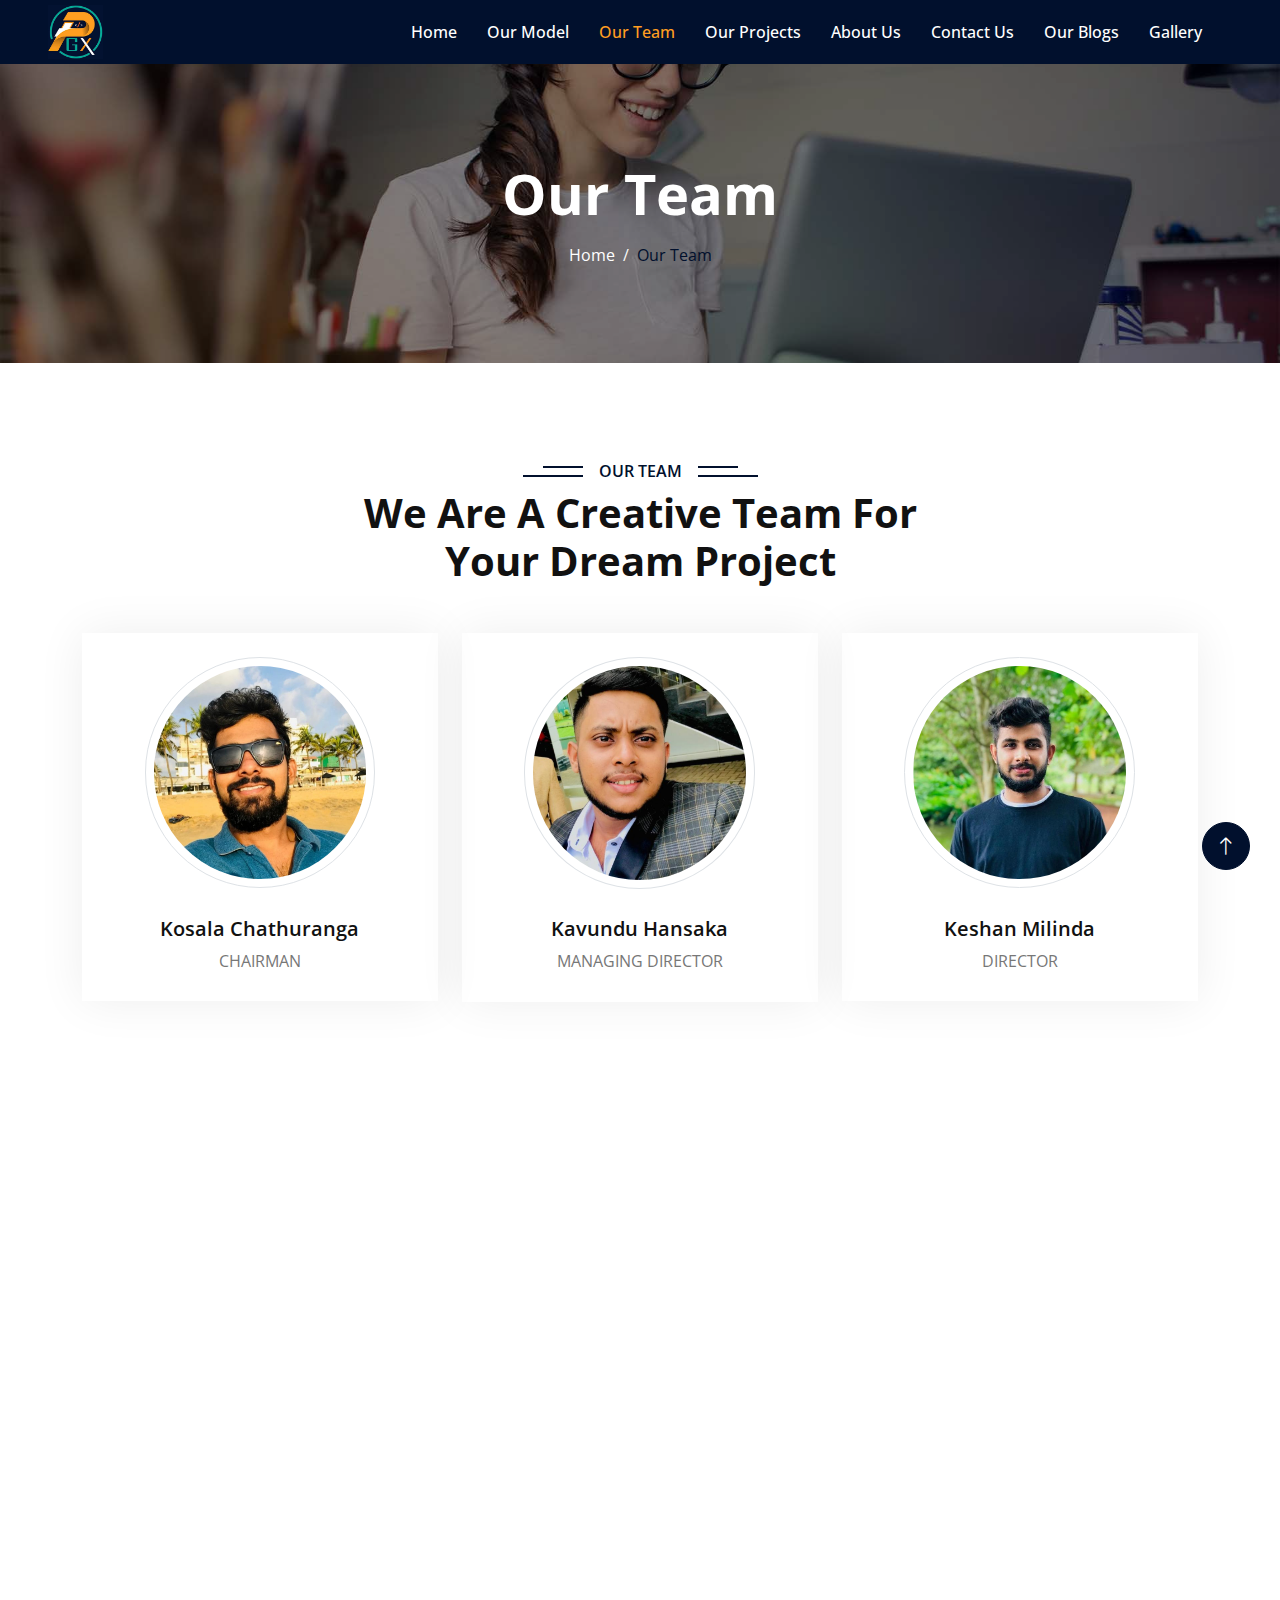
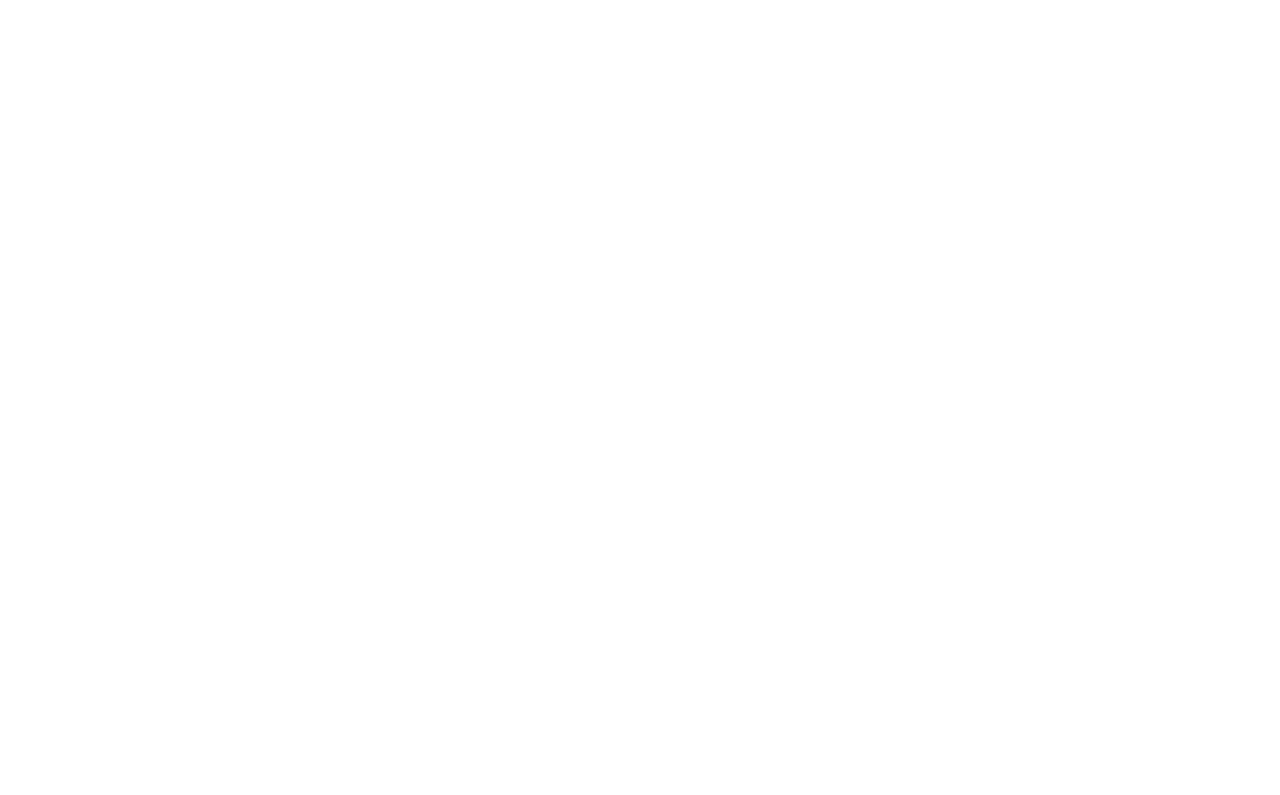
<file: team.html>
<!DOCTYPE html>
<html lang="en">

<head>
    <meta charset="utf-8">
    <title>Our Team</title>
    <meta content="width=device-width, initial-scale=1.0" name="viewport">
    <meta content="" name="keywords">
    <meta content="" name="description">

    <!-- Favicon -->
    <link href="img/favicon.ico" rel="icon">

    <!-- Google Web Fonts -->
    <link rel="preconnect" href="https://fonts.googleapis.com">
    <link rel="preconnect" href="https://fonts.gstatic.com" crossorigin>
    <link href="https://fonts.googleapis.com/css2?family=Open+Sans:wght@400;500;600;700&display=swap" rel="stylesheet">

    <!-- Icon Font Stylesheet -->
    <link href="https://cdnjs.cloudflare.com/ajax/libs/font-awesome/5.10.0/css/all.min.css" rel="stylesheet">
    <link href="https://cdn.jsdelivr.net/npm/bootstrap-icons@1.4.1/font/bootstrap-icons.css" rel="stylesheet">

    <!-- Libraries Stylesheet -->
    <link href="lib/animate/animate.min.css" rel="stylesheet">
    <link href="lib/owlcarousel/assets/owl.carousel.min.css" rel="stylesheet">
    <link href="lib/lightbox/css/lightbox.min.css" rel="stylesheet">

    <!-- Customized Bootstrap Stylesheet -->
    <link href="css/bootstrap.min.css" rel="stylesheet">

    <!-- Template Stylesheet -->
    <link href="css/style.css" rel="stylesheet">
</head>

<body>
    <!-- Spinner Start -->
    <div id="spinner"
        class="show bg-white position-fixed translate-middle w-100 vh-100 top-50 start-50 d-flex align-items-center justify-content-center">
        <div class="spinner-border position-relative text-primary" style="width: 6rem; height: 6rem;" role="status">
        </div>
        <i class="fa fa-laptop-code fa-2x text-primary position-absolute top-50 start-50 translate-middle"></i>
    </div>
    <!-- Spinner End -->

    <!-- Navbar Start -->
    <nav class="navbar navbar-expand-lg bg-primary navbar-dark sticky-top py-lg-0 px-lg-5 wow fadeIn"
        data-wow-delay="0.1s">
        <a href="#" class="navbar-brand ms-3 d-lg-none">MENU</a>
        <button type="button" class="navbar-toggler me-3" data-bs-toggle="collapse" data-bs-target="#navbarCollapse">
            <span class="navbar-toggler-icon"></span>
        </button>
        <div class="collapse navbar-collapse" id="navbarCollapse">
            <div class="navbar-nav me-auto p-1 p-lg-0 m-0">
                <a href="index.html" class="nav-item nav-link p-0"><img src="img/logo.png" width="55" alt=""></a>
            </div>
            <div class="navbar-nav ms-auto p-3 p-lg-0">
                <a href="index.html" class="nav-item nav-link">Home</a>
                <a href="model.html" class="nav-item nav-link">Our Model</a>
                <a href="team.html" class="nav-item nav-link active">Our Team</a>
                <a href="project.html" class="nav-item nav-link">Our Projects</a>
                <a href="about.html" class="nav-item nav-link">About Us</a>
                <a href="contact.html" class="nav-item nav-link">Contact Us</a>
                <a href="blogs.html" class="nav-item nav-link">Our Blogs</a>
                <a href="gallery.html" class="nav-item nav-link">Gallery</a>
            </div>
        </div>
    </nav>
    <!-- Navbar End -->

    <!-- Page Header Start -->
    <div class="container-fluid page-header py-5 mb-5 wow fadeIn" data-wow-delay="0.1s">
        <div class="container text-center py-5">
            <h1 class="display-4 text-white animated slideInDown mb-3">Our Team</h1>
            <nav aria-label="breadcrumb animated slideInDown">
                <ol class="breadcrumb justify-content-center mb-0">
                    <li class="breadcrumb-item"><a class="text-white" href="#">Home</a></li>
                    <li class="breadcrumb-item text-primary active" aria-current="page">Our Team</li>
                </ol>
            </nav>
        </div>
    </div>
    <!-- Page Header End -->


    <!-- Team Start -->
    <div class="container-xxl py-5">
        <div class="container">
            <div class="text-center mx-auto mb-5 wow fadeInUp" data-wow-delay="0.1s" style="max-width: 600px;">
                <h6 class="section-title bg-white text-center text-primary px-3">Our Team</h6>
                <h1 class="display-6 mb-4">We Are A Creative Team For Your Dream Project</h1>
            </div>
            <div class="row g-4">
                <div class="col-lg-4 col-md-6 wow fadeInUp" data-wow-delay="0.1s">
                    <div class="team-item text-center p-4">
                        <img class="img-fluid border rounded-circle w-75 p-2 mb-4" src="img/kosala.jpg" alt="">
                        <div class="team-text">
                            <div class="team-title">
                                <h5>Kosala Chathuranga</h5>
                                <span>CHAIRMAN</span>
                            </div>
                            <div class="team-social">
                                <a class="btn btn-square btn-primary rounded-circle" href=""><i
                                        class="fab fa-facebook-f"></i></a>
                                <a class="btn btn-square btn-primary rounded-circle" href=""><i
                                        class="fab fa-twitter"></i></a>
                                <a class="btn btn-square btn-primary rounded-circle" href=""><i
                                        class="fab fa-instagram"></i></a>
                            </div>
                        </div>
                    </div>
                </div>
                <div class="col-lg-4 col-md-6 wow fadeInUp" data-wow-delay="0.3s">
                    <div class="team-item text-center p-4">
                        <img class="img-fluid border rounded-circle w-75 p-2 mb-4" src="img/kavi.png" alt="">
                        <div class="team-text">
                            <div class="team-title">
                                <h5>Kavundu Hansaka</h5>
                                <span>MANAGING DIRECTOR</span>
                            </div>
                            <div class="team-social">
                                <a class="btn btn-square btn-primary rounded-circle" href=""><i
                                        class="fab fa-facebook-f"></i></a>
                                <a class="btn btn-square btn-primary rounded-circle" href=""><i
                                        class="fab fa-twitter"></i></a>
                                <a class="btn btn-square btn-primary rounded-circle" href=""><i
                                        class="fab fa-instagram"></i></a>
                            </div>
                        </div>
                    </div>
                </div>
                <div class="col-lg-4 col-md-6 wow fadeInUp" data-wow-delay="0.5s">
                    <div class="team-item text-center p-4">
                        <img class="img-fluid border rounded-circle w-75 p-2 mb-4" src="img/kesha.png" alt="">
                        <div class="team-text">
                            <div class="team-title">
                                <h5>Keshan Milinda</h5>
                                <span>DIRECTOR</span>
                            </div>
                            <div class="team-social">
                                <a class="btn btn-square btn-primary rounded-circle" href=""><i
                                        class="fab fa-facebook-f"></i></a>
                                <a class="btn btn-square btn-primary rounded-circle" href=""><i
                                        class="fab fa-twitter"></i></a>
                                <a class="btn btn-square btn-primary rounded-circle" href=""><i
                                        class="fab fa-instagram"></i></a>
                            </div>
                        </div>
                    </div>
                </div>
                <div class="col-lg-4 col-md-6 wow fadeInUp" data-wow-delay="0.1s">
                    <div class="team-item text-center p-4">
                        <img class="img-fluid border rounded-circle w-75 p-2 mb-4" src="img/pathu.png" alt="">
                        <div class="team-text">
                            <div class="team-title">
                                <h5>Pathum Rekshan</h5>
                                <span>DIRECTOR / CEO</span>
                            </div>
                            <div class="team-social">
                                <a class="btn btn-square btn-primary rounded-circle" href=""><i
                                        class="fab fa-facebook-f"></i></a>
                                <a class="btn btn-square btn-primary rounded-circle" href=""><i
                                        class="fab fa-twitter"></i></a>
                                <a class="btn btn-square btn-primary rounded-circle" href=""><i
                                        class="fab fa-instagram"></i></a>
                            </div>
                        </div>
                    </div>
                </div>
                <div class="col-lg-4 col-md-6 wow fadeInUp" data-wow-delay="0.3s">
                    <div class="team-item text-center p-4">
                        <img class="img-fluid border rounded-circle w-75 p-2 mb-4" src="img/viku.png" alt="">
                        <div class="team-text">
                            <div class="team-title">
                                <h5>Vikum Sajith</h5>
                                <span>DIRECTOR</span>
                            </div>
                            <div class="team-social">
                                <a class="btn btn-square btn-primary rounded-circle" href=""><i
                                        class="fab fa-facebook-f"></i></a>
                                <a class="btn btn-square btn-primary rounded-circle" href=""><i
                                        class="fab fa-twitter"></i></a>
                                <a class="btn btn-square btn-primary rounded-circle" href=""><i
                                        class="fab fa-instagram"></i></a>
                            </div>
                        </div>
                    </div>
                </div>
                <div class="col-lg-4 col-md-6 wow fadeInUp" data-wow-delay="0.5s">
                    <div class="team-item text-center p-4">
                        <img class="img-fluid border rounded-circle w-75 p-2 mb-4" src="img/thim.png" alt="">
                        <div class="team-text">
                            <div class="team-title">
                                <h5>Thimira Sathsara</h5>
                                <span>DIRECTOR</span>
                            </div>
                            <div class="team-social">
                                <a class="btn btn-square btn-primary rounded-circle" href=""><i
                                        class="fab fa-facebook-f"></i></a>
                                <a class="btn btn-square btn-primary rounded-circle" href=""><i
                                        class="fab fa-twitter"></i></a>
                                <a class="btn btn-square btn-primary rounded-circle" href=""><i
                                        class="fab fa-instagram"></i></a>
                            </div>
                        </div>
                    </div>
                </div>
                <div class="col-lg-4 col-md-6 wow fadeInUp" data-wow-delay="0.5s">
                    <div class="team-item text-center p-4">
                        <img class="img-fluid border rounded-circle w-75 p-2 mb-4" src="img/supun.jpg" alt="">
                        <div class="team-text">
                            <div class="team-title">
                                <h5>Supun Sulakshana</h5>
                                <span>DIRECTOR</span>
                            </div>
                            <div class="team-social">
                                <a class="btn btn-square btn-primary rounded-circle" href=""><i
                                        class="fab fa-facebook-f"></i></a>
                                <a class="btn btn-square btn-primary rounded-circle" href=""><i
                                        class="fab fa-twitter"></i></a>
                                <a class="btn btn-square btn-primary rounded-circle" href=""><i
                                        class="fab fa-instagram"></i></a>
                            </div>
                        </div>
                    </div>
                </div>
                <div class="col-lg-4 col-md-6 wow fadeInUp" data-wow-delay="0.5s">
                    <div class="team-item text-center p-4">
                        <img class="img-fluid border rounded-circle w-75 p-2 mb-4" src="img/dana.png" alt="">
                        <div class="team-text">
                            <div class="team-title">
                                <h5>Dushantha Danaja</h5>
                                <span>DIRECTOR</span>
                            </div>
                            <div class="team-social">
                                <a class="btn btn-square btn-primary rounded-circle" href=""><i
                                        class="fab fa-facebook-f"></i></a>
                                <a class="btn btn-square btn-primary rounded-circle" href=""><i
                                        class="fab fa-twitter"></i></a>
                                <a class="btn btn-square btn-primary rounded-circle" href=""><i
                                        class="fab fa-instagram"></i></a>
                            </div>
                        </div>
                    </div>
                </div>
                <div class="col-lg-4 col-md-6 wow fadeInUp" data-wow-delay="0.5s">
                    <div class="team-item text-center p-4">
                        <img class="img-fluid border rounded-circle w-75 p-2 mb-4" src="img/nadi.png" alt="">
                        <div class="team-text">
                            <div class="team-title">
                                <h5>Nadeesha Jayathilaka</h5>
                                <span>DIRECTOR</span>
                            </div>
                            <div class="team-social">
                                <a class="btn btn-square btn-primary rounded-circle" href=""><i
                                        class="fab fa-facebook-f"></i></a>
                                <a class="btn btn-square btn-primary rounded-circle" href=""><i
                                        class="fab fa-twitter"></i></a>
                                <a class="btn btn-square btn-primary rounded-circle" href=""><i
                                        class="fab fa-instagram"></i></a>
                            </div>
                        </div>
                    </div>
                </div>
            </div>
        </div>
    </div>
    <!-- Team End -->

    <!-- Footer Start -->
    <div class="container-fluid bg-primary text-body footer mt-5 pt-5 wow fadeIn" data-wow-delay="0.1s">
        <div class="container py-5">
            <div class="row g-5">
                <div class="col-lg-3 col-md-6">
                    <h5 class="text-light mb-4">Address</h5>
                    <p class="mb-2"><i class="fa fa-map-marker-alt me-3"></i>No. 104 Church Road, Gampaha.</p>
                    <p class="mb-2"><i class="fa fa-phone-alt me-3"></i>+94 7570 33713</p>
                    <p class="mb-2"><i class="fa fa-envelope me-3"></i>info@Progenxsolution.com</p>
                    <div class="d-flex pt-2">
                        <a class="btn btn-square btn-outline-secondary rounded-circle me-1" href=""><i
                                class="fab fa-twitter"></i></a>
                        <a class="btn btn-square btn-outline-secondary rounded-circle me-1" href=""><i
                                class="fab fa-facebook-f"></i></a>
                        <a class="btn btn-square btn-outline-secondary rounded-circle me-1" href=""><i
                                class="fab fa-youtube"></i></a>
                        <a class="btn btn-square btn-outline-secondary rounded-circle me-0" href=""><i
                                class="fab fa-linkedin-in"></i></a>
                    </div>
                </div>
                <div class="col-lg-3 col-md-6">
                    <h5 class="text-light mb-4">Quick Links</h5>
                    <a class="btn btn-link" href="">About Us</a>
                    <a class="btn btn-link" href="">Contact Us</a>
                    <a class="btn btn-link" href="">Our Services</a>
                    <a class="btn btn-link" href="">Terms & Condition</a>
                    <a class="btn btn-link" href="">Support</a>
                </div>
                <div class="col-lg-6 col-md-6">
                    <img src="img/logo2.png" class="img-fluid" alt="">
                </div>
            </div>
        </div>
        <div class="container-fluid copyright">
            <div class="container">
                <div class="row">
                    <div class="col-md-6 text-center text-md-start mb-3 mb-md-0">
                        &copy; <a href="#">Progenxsolution.com</a>, All Right Reserved.
                    </div>
                    <div class="col-md-6 text-center text-md-end">
                        <!--/*** This template is free as long as you keep the footer author’s credit link/attribution link/backlink. If you'd like to use the template without the footer author’s credit link/attribution link/backlink, you can purchase the Credit Removal License from "https://htmlcodex.com/credit-removal". Thank you for your support. ***/-->
                        Designed By <a href="#">Progenxsolution.com</a>
                    </div>
                </div>
            </div>
        </div>
    </div>
    <!-- Footer End -->

    <!-- Back to Top -->
    <a href="#" class="btn btn-lg btn-primary btn-lg-square rounded-circle back-to-top"><i
            class="bi bi-arrow-up"></i></a>


    <!-- JavaScript Libraries -->
    <script src="https://code.jquery.com/jquery-3.4.1.min.js"></script>
    <script src="https://cdn.jsdelivr.net/npm/bootstrap@5.0.0/dist/js/bootstrap.bundle.min.js"></script>
    <script src="lib/wow/wow.min.js"></script>
    <script src="lib/easing/easing.min.js"></script>
    <script src="lib/waypoints/waypoints.min.js"></script>
    <script src="lib/counterup/counterup.min.js"></script>
    <script src="lib/owlcarousel/owl.carousel.min.js"></script>
    <script src="lib/lightbox/js/lightbox.min.js"></script>

    <!-- Template Javascript -->
    <script src="js/main.js"></script>
</body>

</html>
</file>
<file: css/style.css>
/********** Template CSS **********/
:root {
    --primary: #01102D;
    --secondary: #777777;
    --light: #F8F8F8;
    --dark: #252525;
}

.back-to-top {
    position: fixed;
    display: none;
    right: 30px;
    bottom: 30px;
    z-index: 99;
}


/*** Spinner ***/
#spinner {
    opacity: 0;
    visibility: hidden;
    transition: opacity .5s ease-out, visibility 0s linear .5s;
    z-index: 99999;
}

#spinner.show {
    transition: opacity .5s ease-out, visibility 0s linear 0s;
    visibility: visible;
    opacity: 1;
}


/*** Button ***/
.btn {
    font-weight: 500;
    transition: .5s;
}

.btn.btn-primary {
    color: #FFFFFF;
}

.btn-square {
    width: 38px;
    height: 38px;
}

.btn-sm-square {
    width: 32px;
    height: 32px;
}

.btn-lg-square {
    width: 48px;
    height: 48px;
}

.btn-square,
.btn-sm-square,
.btn-lg-square {
    padding: 0;
    display: flex;
    align-items: center;
    justify-content: center;
    font-weight: normal;
}


/*** Navbar ***/
.navbar .dropdown-toggle::after {
    border: none;
    content: "\f107";
    font-family: "Font Awesome 5 Free";
    font-weight: 900;
    vertical-align: middle;
    margin-left: 8px;
}

.navbar .navbar-nav .nav-link {
    margin-right: 30px;
    padding: 20px 0;
    color: #FFFFFF;
    font-weight: 500;
    outline: none;
}

.navbar .navbar-nav .nav-link:hover,
.navbar .navbar-nav .nav-link.active {
    color: #FF9E21;
}

.navbar.sticky-top {
    top: -100px;
    transition: .5s;
}

@media (max-width: 991.98px) {
    .navbar .navbar-nav .nav-link {
        margin-right: 0;
        padding: 8px 0;
    }

    .navbar .navbar-nav {
        margin-top: 8px;
        border-top: 1px solid rgba(256, 256, 256, .1)
    }
}

@media (min-width: 992px) {
    .navbar .nav-item .dropdown-menu {
        display: block;
        visibility: hidden;
        top: 100%;
        transform: rotateX(-75deg);
        transform-origin: 0% 0%;
        transition: .5s;
        opacity: 0;
    }

    .navbar .nav-item:hover .dropdown-menu {
        transform: rotateX(0deg);
        visibility: visible;
        transition: .5s;
        opacity: 1;
    }
}


/*** Header ***/
#header-carousel .carousel-caption {
    top: 0;
    left: 0;
    right: 0;
    bottom: 0;
    display: flex;
    flex-direction: column;
    align-items: center;
    justify-content: center;
    background: rgba(0, 0, 0, .5);
    z-index: 1;
}

#header-carousel .carousel-control-prev,
#header-carousel .carousel-control-next {
    width: 10%;
}

#header-carousel .carousel-control-prev-icon,
#header-carousel .carousel-control-next-icon {
    width: 3rem;
    height: 3rem;
}

@media (max-width: 768px) {
    #header-carousel .carousel-item {
        position: relative;
        min-height: 500px;
    }

    #header-carousel .carousel-item img {
        position: absolute;
        width: 100%;
        height: 100%;
        object-fit: cover;
    }
}

#header-carousel .carousel-indicators [data-bs-target] {
    width: 60px;
    height: 60px;
    text-indent: 0;
    margin-bottom: 15px;
    border: 2px solid #FFFFFF;
    border-radius: 60px;
    overflow: hidden;
}

#header-carousel .carousel-indicators [data-bs-target] img {
    width: 100%;
    height: 100%;
    object-fit: cover;
}

.page-header {
    background: linear-gradient(rgba(0, 0, 0, .5), rgba(0, 0, 0, .5)), url(../img/carousel-1.jpg) center center no-repeat;
    background-size: cover;
}

.breadcrumb-item+.breadcrumb-item::before {
    color: var(--secondary);
}

.page-header .breadcrumb-item+.breadcrumb-item::before {
    color: var(--light);
}


/*** Section Title ***/
.section-title {
    position: relative;
    display: inline-block;
    text-transform: uppercase;
}

.section-title::before {
    position: absolute;
    content: "";
    width: calc(100% + 80px);
    height: 2px;
    top: 4px;
    left: -40px;
    background: var(--primary);
    z-index: -1;
}

.section-title::after {
    position: absolute;
    content: "";
    width: calc(100% + 120px);
    height: 2px;
    bottom: 4px;
    left: -60px;
    background: var(--primary);
    z-index: -1;
}

.section-title.text-start::before {
    width: calc(100% + 40px);
    left: 0;
}

.section-title.text-start::after {
    width: calc(100% + 60px);
    left: 0;
}



/*** Img Border ***/
.img-border {
    position: relative;
    height: 100%;
    min-height: 400px;
}

.img-border::before {
    position: absolute;
    content: "";
    top: 0;
    left: 0;
    right: 3rem;
    bottom: 3rem;
    border: 5px solid var(--primary);
    border-radius: 6px;
}

.img-border img {
    position: absolute;
    top: 3rem;
    left: 3rem;
    width: calc(100% - 3rem);
    height: calc(100% - 3rem);
    object-fit: cover;
    border-radius: 6px;
}


/*** Facts ***/
.fact-item {
    transition: .5s;
}

.fact-item:hover {
    margin-top: -10px;
    background: #FFFFFF !important;
    box-shadow: 0 0 45px rgba(0, 0, 0, .07);
}


/*** Service ***/
.service-item {
    box-shadow: 0 0 45px rgba(0, 0, 0, .07);
    border: 1px solid transparent;
    transition: .5s;
}

.service-item:hover {
    margin-top: -10px;
    box-shadow: none;
    border: 1px solid #DEE2E6;
}


/*** Feature ***/
.progress {
    height: 5px;
}

.progress .progress-bar {
    width: 0px;
    transition: 3s;
}


/*** Project ***/
.project-item a {
    position: absolute;
    width: 100%;
    height: 100%;
    top: 0;
    left: 0;
    display: flex;
    align-items: center;
    justify-content: center;
    color: #FFFFFF;
    background: rgba(0, 0, 0, .5);
    border-radius: 6px;
    opacity: 0;
    transition: .5s;
}

.project-item:hover a {
    opacity: 1;
}

.project-carousel .owl-dots {
    display: flex;
    align-items: center;
    justify-content: center;
    flex-wrap: wrap;
    margin-top: 20px;
}

.project-carousel .owl-dot {
    width: 35px;
    height: 35px;
    margin: 3px;
    display: flex;
    align-items: center;
    justify-content: center;
    border: 1px solid #DEE2E6;
    border-radius: 35px;
    transition: .5s;
}

.project-carousel .owl-dot:hover,
.project-carousel .owl-dot.active {
    color: #FFFFFF;
    border-color: var(--primary);
    background: var(--primary);
}


/*** Team ***/
.team-item {
    box-shadow: 0 0 45px rgba(0, 0, 0, .07);
}

.team-item .team-text {
    position: relative;
    height: 65px;
    overflow: hidden;
}

.team-item .team-title {
    position: absolute;
    width: 100%;
    height: 100%;
    top: 0;
    left: 0;
    display: flex;
    flex-direction: column;
    align-items: center;
    justify-content: center;
    transition: .5s;
}

.team-item:hover .team-title {
    top: -65px;
}

.team-item .team-social {
    position: absolute;
    width: 100%;
    height: 100%;
    top: 65px;
    left: 0;
    display: flex;
    align-items: center;
    justify-content: center;
    background: #FFFFFF;
    transition: .5s;
}

.team-item .team-social .btn {
    margin: 0 3px;
}

.team-item:hover .team-social {
    top: 0;
}


/*** Testimonial ***/

.testimonial-carousel .owl-item .testimonial-item img {
    width: 60px;
    height: 60px;
}

.testimonial-carousel .owl-item .testimonial-item,
.testimonial-carousel .owl-item .testimonial-item * {
    transition: .5s;
}

.testimonial-carousel .owl-item.center .testimonial-item {
    background: var(--primary) !important;
}

.testimonial-carousel .owl-item.center .testimonial-item * {
    color: #FFFFFF !important;
}

.testimonial-carousel .owl-nav {
    margin-top: 30px;
    display: flex;
    justify-content: center;
}

.testimonial-carousel .owl-nav .owl-prev,
.testimonial-carousel .owl-nav .owl-next {
    margin: 0 12px;
    width: 50px;
    height: 50px;
    display: flex;
    align-items: center;
    justify-content: center;
    border: 1px solid #DEE2E6;
    border-radius: 50px;
    font-size: 18px;
    transition: .5s;
}

.testimonial-carousel .owl-nav .owl-prev:hover,
.testimonial-carousel .owl-nav .owl-next:hover {
    color: #FFFFFF;
    border-color: var(--primary);
    background: var(--primary);
}


/*** Footer ***/
.footer .btn.btn-link {
    display: block;
    margin-bottom: 5px;
    padding: 0;
    text-align: left;
    color: var(--secondary);
    font-weight: normal;
    text-transform: capitalize;
    transition: .3s;
}

.footer .btn.btn-link::before {
    position: relative;
    content: "\f105";
    font-family: "Font Awesome 5 Free";
    font-weight: 900;
    color: var(--secondary);
    margin-right: 10px;
}

.footer .btn.btn-link:hover {
    color: var(--primary);
    letter-spacing: 1px;
    box-shadow: none;
}

.footer .copyright {
    padding: 25px 0;
    font-size: 15px;
    border-top: 1px solid rgba(256, 256, 256, .1);
}

.footer .copyright a {
    color: var(--light);
}

.footer .copyright a:hover {
    color: var(--primary);
}

.timeline {
    margin-top: 20px;
}

.steps {
    margin-top: 20px;
}

.cta-btn {
    display: inline-block;
    padding: 10px 20px;
    background-color: #333;
    color: #fff;
    text-decoration: none;
    border-radius: 5px;
}
</file>
